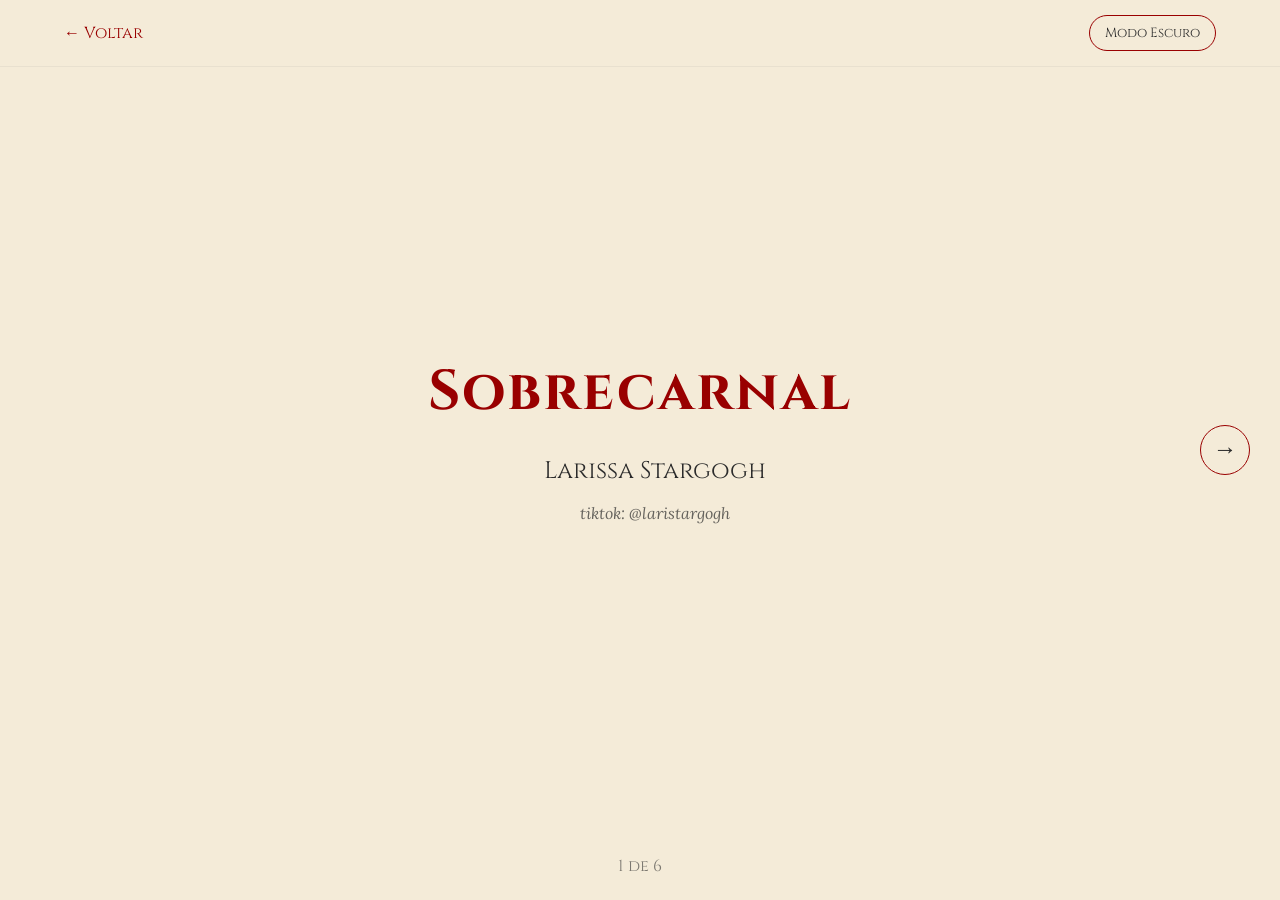
<file: piloto.html>
<!DOCTYPE html>
<html lang="pt-br" class="tema-claro">
<head>
    <meta charset="UTF-8">
    <meta name="viewport" content="width=device-width, initial-scale=1.0">
    <title>Piloto - Sobrecarnal</title>
    <link rel="icon" type="image/png" href="assets/logo.png">
    <!-- Fonte Cinzel (Títulos) e Lora (Leitura) -->
    <link href="https://fonts.googleapis.com/css2?family=Cinzel:wght@700&family=Lora:ital,wght@0,400;0,700;1,400&display=swap" rel="stylesheet">
    <link rel="stylesheet" href="style.css">
</head>
<body id="pagina-leitura" class="tema-claro">

    <div id="barra-progresso-container">
        <div id="barra-progresso"></div>
    </div>

    <div class="leitura-header">
        <a href="index.html" class="btn-voltar-leitura">← Voltar</a>
        <button id="btn-tema" class="btn-tema">Modo Escuro</button>
    </div>

    <article class="leitura-container">
        <!-- PÁGINA 1: CAPA -->
        <section class="pagina-livro ativa">
            <div class="pagina-rosto">
                <h1 class="livro-titulo">Sobrecarnal</h1>
                <p class="livro-autora">Larissa Stargogh</p>
                <p class="livro-social">tiktok: @laristargogh</p>
            </div>
        </section>

        <!-- PÁGINA 2: AVISO -->
        <section class="pagina-livro">
            <div class="aviso-piloto">
                <h2 class="aviso-titulo">Nota da Autora</h2>
                <p>Este conteúdo é o piloto de uma obra que ainda não foi lançada oficialmente.</p>
                <p>Para acompanhar curiosidades, atualizações sobre a história e o processo de criação de <em>Sobrecarnal</em>, siga meu perfil no TikTok: <a href="https://www.tiktok.com/@laristargogh" target="_blank">@laristargogh</a>.</p>
            </div>
        </section>
        
        <!-- PÁGINA 3: PRÓLOGO -->
        <section class="pagina-livro">
            <h2 class="capitulo-titulo">Prólogo</h2>
            <p><em>Estava escuro.</em></p>
        </section>

        <!-- PÁGINA 4: CAPÍTULO 1 -->
        <section class="pagina-livro">
            <h2 class="capitulo-titulo"><span style="font-size: 0.5em; font-weight: normal; letter-spacing: 5px;">UM</span><br><span style="font-size: 1.3em;">Ego</span></h2>

        <div class="separador-texto">
            <img src="assets/separador.png" alt="Separador">
        </div>

        <p>Os treze anos são uma idade estranha; Lúcia, para não fugir à regra, vomitou um olho inteiro. A porcelana do vaso sanitário estava gelada sob as mãos, o coração batia forte e os olhos lacrimejavam. Do fundo do líquido marrom, outrora dobradinha com feijão, emergiu uma sombra turva que alcançou a superfície como a bola branca percorrida por inúmeros vasos sanguíneos, que dançou no vômito até parar de íris para cima.</p>
        <p>Enquanto isso, as meninas ainda cantavam no pátio embaixo do sol do meio-dia. Vozes inocentes, uniformizadas com camisas de gola fechada, saias pretas abaixo dos joelhos e sapatilhas.</p>

        <p class="trecho-musica"><em>“Silêncio na alma, as mãos a juntar.<br>
        Olhar para o chão, prontas para escutar.<br>
        A ordem é santa, perfeita e fiel.<br>
        O erro é espinho, a regra é o céu…”</em></p>

        <p>O estômago de Lúcia embrulhava de novo, a mesma sensação que a fizera abandonar seu lugar na fila do coro e correr para o banheiro mais próximo. Cantavam aquilo todos os dias depois do almoço, ela cantava aquilo desde que aprendera a falar. A letra estava escrita na parte interna de seus tecidos subcutâneos, em contato com seus músculos, desde antes de aprender a ler. Mas, nos últimos meses, era como se seu sistema imunológico estivesse rejeitando cada uma daquelas palavras. De pé, na formação perfeitamente alinhada de órfãs entre seis e dezessete anos, asfixiou-se com aquele som como se fosse fumaça, a garganta fechou. Ao abrir a boca para tentar acompanhar a música, o veto subiu pelo esôfago em formato esférico.</p>

        <p class="trecho-musica"><em>“Quem ama a regra jamais se desfaz<br>
        de tudo o que é puro, reto e em paz.<br>
        Nos passos firmados não há o que temer.<br>
        A alma se curva para não se perder...”</em></p>

        <p>Ela aproximou a mão devagar, molhou a ponta dos dedos para pegar o olho. Do vômito, o nervo preso atrás dele subiu junto, ligando todos os desenhos finos e vermelhos na parte de trás, pendurado no ar, pingando. Lúcia encontrou o próprio reflexo no disco preto dilatado no centro de tudo. De alguma forma, ela sentia que aquilo também a via.</p>
        <p>Mas nenhum medo atormentava seu coração. Pelo contrário, fascínio tomava conta de seus olhos (os do rosto). Aquilo havia saído dela, então era parte dela, era ela mesma. Lúcia deixou os joelhos cederem, a saia se despejou no chão ao redor dela, as coxas tocaram os ladrilhos de cimento pintado com padrões que imitavam flores, plantados naquele chão há quarenta anos. Estava rodeada por um jardim de cores terracota e marfim, e, pela primeira vez, pareceu real estar sentada num paraíso floral.</p>
        <p>Até que alguém bateu na porta.</p>
        <p>— Lúcia, aconteceu alguma coisa? — perguntou Irmã Raquel.</p>
        <p>Instintivamente e sem sentido, Lúcia escondeu o olho entre as duas mãos e se curvou contra o próprio peito.</p>
        <p>— Eu já vou, já vou!...</p>
        <p>E escutou atentamente; a espera, o suspiro do outro lado, e o refrão que se repetia; <em>a ordem é santa, perfeita e fiel…</em> A sombra debaixo da porta foi embora. Ela se levantou rapidamente, o vaso estava imundo e suas mãos fediam. Puxou a cordinha da caixa acoplada, a descarga fez um drama barulhento para sugar toda a água para o fundo e purificar a imundice. O fundo borbulhou, um ronco abafado atravessou o piso e as paredes, pareciam as entranhas do orfanato se movendo, mas provavelmente era só o monstro do encanamento se alimentando, como as meninas costumavam dizer para assustar as mais novas. Se fosse o caso, pelo menos alguém gostava de dobradinha com feijão. Lúcia correu para a pia e lavou as mãos e o olho em água corrente, com toda a delicadeza do mundo.</p>
        <p>Entreabriu a porta. As garotas agora encontravam-se dispersas no pátio costurado por arcadas no centro do casarão barroco de dois andares. Irmã Raquel, uma estaca alta entre os pequenos grupos de crianças, envolta no hábito preto de corte impecável, com uma gola branca que parecia parte da garganta, não olhava para ela. Lúcia saiu para o claustro escondendo a mão embaixo da blusa, deu as costas duras para a imagem distante da freira.</p>
        <p>— Lúcia!</p>
        <p>Não olhava, até então. Ela virou apenas o rosto. Irmã Raquel a esperava. Lúcia permaneceu onde estava com uma boba esperança de que a freira poderia mudar de ideia, mas ela também permaneceu onde estava, como estava.</p>
        <p>Lúcia respondeu ao chamado, um pé na frente do outro, as mãos para trás e o queixo quase no peito.</p>
        <p>— Quem te permitiu sair no meio da canção conjunta? — perguntou Irmã Raquel.</p>
        <p>O véu poderia conceder às demais freiras um ar acolhedor e bondoso; àquela, não. A estética católica atingia Raquel mais como um passado de inquisição, morte, fogo e julgamento, embora seu olhar predatório e rosto anguloso a aproximasse mais de uma bruxa, cujos pés de galinha começam a denunciar a idade, mas que usa de magia negra para segurar a beleza.</p>
        <p>— Eu só… precisei ir ao banheiro — disse Lúcia.</p>
        <p>— Quem te permitiu?</p>
        <p>Bruxa. Era o que Lúcia acreditava que ela era. Uma bruxa infiltrada na casa de Deus para destruir sua paz.</p>
        <p>— Ninguém. Me desculpa.</p>
        <p>— Você deve esperar pelo final ou ir antes, entendeu?</p>
        <p>Algumas meninas da idade de Lúcia estavam próximas o suficiente para farejar a confusão. Duas agarraram no braço uma da outra e se aproximavam devagar, puxadas pelo nariz como pequenas roedoras atrás de algo para alimentar o tédio.</p>
        <p>— Foi só uma vez, já cantamos tantas vezes… — disse Lúcia, com o canto do olho preso em Angélica e Carina chegando perto demais.</p>
        <p>— Olha pra mim — intimou irmã Raquel, Lúcia obedeceu. — É importante que sempre participe, tudo o que fazemos tem um propósito, preciso que você seja complacente… O que está escondendo?</p>
        <p>— Eu não sei o que significa complacente.</p>
        <p>— Lúcia, o que está escondendo?</p>
        <p>— Nada?</p>
        <p>Raquel agarrou o pulso de Lúcia, ela resistiu, mas a possibilidade de acabar machucando <em>sua coisinha</em> com um movimento errado a fez fraquejar.</p>
        <p>— Misericórdia… — sussurrou Raquel, boquiaberta.</p>
        <p>Assombro apoderou-se de seu rosto, como quem testemunha a volta de um antigo demônio. A mão do pulso fino que Raquel apertava, segurava um olho humano, o nervo escapava e roçava no braço dela.</p>
        <p>— O que a Lúcia tem? — chegou Angélica, colada em Carina. Tinham um jeito parecido, prendiam os cabelos em uma trança, assim como todas as garotas do orfanato. A diferença mais evidente era que Angélica tinha as pálpebras e olheiras manchadas de branco, e olhos muito claros. Enquanto Carina tinha algo do leste-asiático no rosto, diluído em alguma geração passada.</p>
        <p>Irmã Raquel puxou Lúcia contra si, de costas para elas, escondendo a <em>coisinha</em> entre seus corpos.</p>
        <p>— Angélica, não deve escutar o que não te convém — disse Raquel, que cochichou entre os dentes para Lúcia: — Dá descarga nisso, agora.</p>
        <p>— Mas eu quero ver — disse Angélica. Ela e companhia esticaram o pescoço para espiar.</p>
        <p>Raquel guiou Lúcia para a direção do banheiro com um empurrão.</p>
        <p>— Não tem nada pra ver — disse ela.</p>
        <p>Lúcia olhou para trás, Irmã Raquel retribuiu com um olhar que repetia “Dá. Descarga. Nisso.”, enquanto se punha na frente das curiosas. Ela caminhou com a mão dentro da blusa e apertou o passo.</p>
        <p>Ao alcançar o banheiro, bateu a porta com as costas, virou a chave e respirou fundo.</p>
        <p>. . .</p>
        <p>Foi até o vaso, encarou a água. Era uma descarga para dar adeus a sua coisa, ainda tão nova.</p>
        <p>— Minha… — Não do monstro no encanamento.</p>
        <p>Não era justo, não tinha que ser assim. Deu a descarga — em vão, a água não levou nada. Ela enfiou o olho na boca, fechou com cuidado, sentindo-o amassar levemente.</p>
        <p>Ao sair para o claustro mais uma vez, deu de cara com Irmã Raquel bastante apressada. Ela entrou, levantou a tampa do vaso, checou a lixeira, averiguou os cantos e voltou para Lúcia.</p>
        <p>— Não me apareça com uma coisa dessas de novo, não apareça para ninguém. Você é uma boa menina, não deve ficar brincando com essas…</p>
        <p>Lúcia a encarava de baixo, com os olhos bem abertos e a boca bem fechada. Raquel levou a mão à testa, suspirando pesado.</p>
        <p>— Se prove, se prove, se prove, Raquel… — ela saiu andando com a localização de onde cravaria os joelhos já em mente.</p>
        <p>Assim que Raquel se afastou o suficiente, Lúcia correu para a escadaria que levava ao segundo andar. Normalizou o ritmo ao passar por meninas mais velhas conversando no corredor e entrou em uma das portas. Ficou aliviada ao encontrar o dormitório, com quatro camas de cada lado, vazio.</p>
        <p>A sensação em sua boca era redonda e gelatinosa. Cuspiu o olho nas mãos. Estava babado por inteiro e não deixara na língua gosto diferente do que havia posto para fora minutos atrás. Secou-o como pôde com a barra da blusa.</p>
        <p>Andou até o centro do quarto e girou sem rumo procurando por alguma ideia. Avistou, ao lado do único guarda-roupa, o baú com a mochila de Angélica e Carina em cima. Ela correu para ele, jogando as mochilas para o chão. Levantou a tampa, estava cheio dos agasalhos de doações, ou seja, ninguém mexeria ali enquanto junho não chegasse — e era fevereiro.</p>
        <p>Ela afundou o olho entre as roupas até encostar no fundo, puxou a mão vazia. Organizou o que saiu do lugar, fechou a tampa e recuou. Pronto, o mesmo cenário de quando entrara, nada havia acontecido.</p>
        <p><em>E agora?...</em></p>
        <p>Ela tinha que ir, mas a sensação de abandono pesava. Então, Sara de 14 anos e Luísa de 11 entraram no quarto. Lúcia olhou para os lados e coçou a nuca. As colegas passaram por ela conversando sobre qualquer coisa, a mais nova pulou na cama de barriga para baixo e pés para cima, a outra abriu as janelas. Lúcia abriu a gaveta de um dos criados-mudo e fingiu que estava procurando alguma coisa.</p>
        <p>— Lúcia, hoje não é seu dia no revezamento para ajudar com a louça? Estão esperando lá embaixo.</p>
        <p><em>É mesmo, meu Deus!</em> Lúcia se endireitou até meio tonta. Os afazeres do dia ainda existiam. E era melhor ela comparecer se não quisesse outra bronca, as Irmãs odiavam atrasos. Lúcia então correu, correu sem nem falar nada com as meninas, que se olharam confusas. Às vezes ela ficava tão alheia ao mundo que nem percebia essas coisas. De todo modo, ela estava muito ocupada tentando ser mais complacente, seja lá o que isso significasse.</p>

        <div class="separador-texto">
            <img src="assets/separador.png" alt="Separador">
        </div>

        <p>Eram 6h00 da manhã seguinte e a luz já batia no rosto de Lúcia. Os dormitórios do Lar das Servas do Cordeiro não tinham cortinas, uma ação pensada contra o pecado da preguiça — não havia despertador melhor que a graça da luz de Deus. As meninas que chegavam crescidas no orfanato resmungavam junto com as galinhas, mas quem nunca soube o que era ter o escuro aconchegante da noite estendido, não sentia falta. Incômodo matutino algum atingia o sono de Lúcia, ele sempre foi mais forte que a bendita luz. O que a acordou mesmo foram os gritos histéricos de suas colegas de quarto.</p>
        <p>Ela levantou as costas rápido; a cabeça pesada, a visão se ajustando às suas sete colegas de quarto, vestindo camisolas brancas iguais, com os cabelos bagunçados, em pé em cima das camas, apontando para o baú de onde uma menina acabava de sair.</p>
        <p>O coração de Lúcia acelerou.</p>
        <p>— Meu Deus, o rosto dela! O rosto dela! — apontava Angélica.</p>
        <p>Lúcia não conseguia ver do ângulo que estava, levou os pés para o chão e saiu das cobertas.</p>
        <p>— O que ela está fazendo? — perguntou Carina, de cima de sua cama, para Angélica, que pulou para o chão e correu para fora do quarto. — Angélica!?</p>
        <p>Lúcia estava sendo atraída, um passo de cada vez, sem conseguir parar. A estranha vestia um suéter que ninguém usava, pois não servia nem nas órfãs mais velhas, batia nos joelhos dela, e tinha uma boina torta na cabeça; a favorita de Angélica.</p>
        <p>Conforme Lúcia chegava mais perto, era visível que tinham a mesma altura. Ela estendeu a mão, tirou a boina e reconheceu aquele tom de cabelo castanho claro. A estranha virou lentamente o rosto para ela. Ali se revelava <em>seu</em> mesmo olho redondo e castanho, <em>seu</em> mesmo nariz empinado, <em>sua</em> boca com o lábio superior meio tortinho. Elas eram idênticas, exceto por um detalhe (ou a falta dele): no lugar de seu olho esquerdo havia apenas um buraco.</p>
        <p>— Você… — murmurou Lúcia.</p>
        <p><em>Sua coisinha</em> sorriu.</p>
        <p>— Você me conhece? — perguntou ela.</p>
        <p>Dispersa em admiração, Lúcia mal conseguia falar.</p>
        <p>— Acho que s…</p>
        <p>— Será que conhece mesmo? Qual o meu nome?</p>
        <p>Ela só sabia contemplar a figura. Não era nem pela aparência, Lúcia não tinha o costume ou prazer de olhar para espelhos, não, era outra coisa, algo nela tinha uma força magnética escandalosa que puxava sua atenção e fazia seu sangue circular mais rápido.</p>
        <p>A figura não esperava que ela respondesse de qualquer forma.</p>
        <p>— É Ego — disse ela, pegando na mão de Lúcia e balançando por ambas.</p>
        <p>— Que nome diferente.</p>
        <p>— Você gosta?</p>
        <p>— Gosto — sorriu Lúcia. — Eu sou…</p>
        <p>— Eu sei quem você é.</p>
        <p>Os braços pararam de sacudir, as mãos desceram. Lúcia reparou nela de cima a baixo.</p>
        <p>— Você não fica com calor usando essas roupas?</p>
        <p>— Não sinto esse tipo de coisa.</p>
        <p>— Hm… — Lúcia a encarou por alguns segundos, mas Ego não demonstrava desconforto e, de alguma forma, isso a deixava confortável também. — Podemos ser amigas?</p>
        <p>— Eu espero que sim — ela esticou bem os lábios.</p>
        <p>Angélica chegou na porta apontando.</p>
        <p>— Ali, ela está ali!</p>
        <p>Irmã Raquel veio atrás dela, de pijama de cores claras e calças compridas, os cabelos lisos e castanhos estavam livres. O último passo dela foi um baque.</p>
        <p>— Lúcia?...</p>
        <p>As cópias olharam ao mesmo tempo para a porta. O queixo de Raquel caiu, estava enxergando duplicado, esperava e preferia que fosse um AVC.</p>

        <div class="quebra-pagina"></div>

        <p>Ego proporcionou à Lúcia um passeio muito divertido naquela manhã. Às 7h00 dos sábados, de acordo com a rotina LSC, ela deveria estar sentada à mesa do refeitório, com fome, recitando uma longa oração para agradecer o pão que estava na sua frente, mas queria que estivesse em seu estômago. Em vez disso, estava no escritório do Dr. Basílio, onde tudo era marrom e meio escuro. Mas o doutor, apesar de às vezes parecer ranzinza, era legal à sua medida. Ela adorava visitá-lo, pois sempre desmentia algo que as Irmãs acreditavam sobre seu próprio bem-estar.</p>
        <p>— Então… Você vomitou um olho e agora ele é uma menina? — perguntou Dr. Basílio em sua mesa, vestindo o jaleco por cima de seus pijamas.</p>
        <p>Atrás dele havia uma estante de madeira que cobria toda a parede, lotada de livros com títulos tecnicistas da psiquiatria. Ele apoiava o punho fechado na bochecha e o indicador em cima da têmpora. Já tinha seus 50, mas pouquíssimos cabelos brancos. Era um homem preto de traços marcantes, com um olhar sereno, mas sempre intenso, e toda a sua intensidade estava na seriedade que mirava nas pacientes diante dele agora.</p>
        <p>Lúcia e Ego, uniformizadas, sentadas em poltronas uma do lado da outra, balançaram a cabeça ao mesmo tempo e, ao perceber isso, riram baixinho uma para a outra.</p>
        <p>Irmã Raquel andava em círculos, a túnica ondulando e o véu negro atrás.</p>
        <p>— O que podemos fazer, doutor?</p>
        <p>— Nada.</p>
        <p>Ela parou.</p>
        <p>— Como nada?</p>
        <p>— Essas coisas são normais na idade dela.</p>
        <p>— Não no LSC.</p>
        <p>Dr. Basílio levantou a sobrancelha, prestava serviço social para o orfanato havia tempo suficiente para saber que aquilo não era verdade.</p>
        <p>— É mesmo, Irmã?</p>
        <p>— Nunca mais aconteceu. Trabalhamos duro pra isso, eu trabalhei duro pra isso. Nossas meninas são exemplares.</p>
        <p>— Nada impede Lúcia de também ser.</p>
        <p>— Você tem que fazer alguma coisa.</p>
        <p>— Bom…</p>
        <p>Dr. Basílio abriu a gaveta ao lado, retirou algo. Levantou-se, contornou a mesa, parando de frente para Ego. Vestiu um tampão branco de olho com dois elásticos ao redor da cabeça dela.</p>
        <p>— Pronto. É o máximo que eu posso fazer por vocês hoje — disse ele.</p>
        <p>Ego virou para Lúcia, que acenou animada com a cabeça, sorrindo.</p>
        <p>Irmã Raquel inflou.</p>
        <p>— Ah, Basílio, Deus que me perdoe!</p>
        <p>As meninas foram conduzidas à sala de estar para não escutarem o que viria a seguir. O espaço era amplo e iluminado, conectado ao pequeno hall de entrada. Estavam sentadas nos sofás amarelo-baunilha, Ego observava seu novo acessório utilizando um espelhinho que Dr. Basílio entregou antes de saírem. Lúcia estava sentada na beirada, comendo biscoitos da tigela na mesa de centro.</p>
        <p>— Que demora… — disse Lúcia, mastigando. — O que será que eles estão falando?</p>
        <p>— Sobre qual das duas eles vão ter que jogar fora — disse Ego, ocupada com o reflexo.</p>
        <p>Lúcia parou de mastigar, franzindo a testa e virando o rosto lentamente para Ego. Ela abaixou o espelho e deixou escapar um risinho.</p>
        <p>— Claro que não, estou só brincando. Não acredito que você levou a sério.</p>
        <p>— Tem um monte de coisa estranha que eu estou levando bem a sério ultimamente.</p>
        <p>Ego se negou, rindo, e voltou para seu reflexo. Era novo essa coisa de espelho.</p>
        <p>— É bem legal, né? Ainda mais que são muito restritos os acessórios que pode usar no orfanato — disse Lúcia. — Gostou do uniforme?</p>
        <p>— Detestei.</p>
        <p>Irmã Raquel veio do corredor em direção às duas. Doutor Basílio apareceu logo atrás escorando-se na parede com os braços cruzados. Ele ainda estava descalço.</p>
        <p>— Volte sempre, Raquel — disse ele. — De preferência no horário comercial.</p>
        <p>— Vamos voltar mesmo, porque você vai cuidar disso — disse Raquel.</p>
        <p>— Estou falando de você.</p>
        <p>Ela virou o pescoço para trás. Encarou ele por um instante, ele deu de ombros, ela conteve a irritação que lhe subiu o corpo, voltou para frente. Chegou em Lúcia e Ego.</p>
        <p>— Vamos, meninas — mas pegou apenas na mão de Lúcia, puxando ela para a porta.</p>
        <p>Ego foi atrás, sem pressa. Ela deu um tchauzinho para o doutor, que retribuiu. Raquel e Lúcia saíram e a porta, por pouco, não fechou na cara dela.</p>

        <div class="quebra-pagina"></div>

        <p>No almoço, Ego até se juntou à mesa. As meninas ao redor despistavam a curiosidade acerca da nova presença, as mais distantes esticavam o pescoço.</p>
        <p>— No lugar — alertou Irmã Raquel ao passar por elas segurando um prato.</p>
        <p>Ela parou de frente para Lúcia e Ego e puxou a cadeira vazia para si. Pela primeira vez, não se sentava na mesa das freiras. Juntou as mãos e, com a postura ereta, ficou apenas vigiando.</p>
        <p>Minutos depois, outras duas freiras vieram uma de cada lado da mesa, empurrando os carrinhos com panelaços cheios da dobradinha com feijão que sobrou do dia anterior. Elas despejavam uma concha cheia de prato em prato. Foi servido primeiro para Ego, depois para Lúcia. O caldo marrom cheio de grãos desaguou encorpado na frente dela, brilhava de gordura; as tiras da dobradinha caíram por último, batendo seco no caldo e espalhando gotículas nas bordas do prato; eram esbranquiçadas, tinham uma textura esponjosa e sua forma esburacada assemelhava-se a favos de mel.</p>
        <p>— Receber esta comida tão especial é um presente, um presente que reconhecemos como sinal do Teu cuidado — Angélica, em pé e com os olhos fechados, chegava ao fim da oração que puxara de espontânea vontade. — Que este alimento nutra nosso corpo, e que a Tua graça continue alimentando nossa alma.</p>
        <p>Todas amarraram com “amém”, inclusive Lúcia. Ego sequer havia juntado as mãos ou fechado os olhos. Angélica se sentou orgulhosa de si mesma. Os talheres começaram a tilintar ao redor e as bocas a mastigar. Lúcia empurrou a massa esponjosa para o canto do prato e pegou uma colher só de feijão, que já estava esfriando. Ego riscava preguiçosamente o fundo do prato com a colher.</p>
        <p>— Que nojo — disse ela.</p>
        <p>Um pensamento alto demais, alto o suficiente.</p>
        <p>Irmã Raquel levantou um semblante consternado.</p>
        <p>— O que você disse?</p>
        <p>— Estômago de boi é nojento, ninguém deveria comer um trem desses — disse Ego.</p>
        <p>Aquela foi a última vez que Ego se juntou à mesa.</p>

        <div class="quebra-pagina"></div>

        <p>O antigo quartinho dos fundos foi destrancado. Irmã Raquel colocou algumas sacolas de roupas em cima da cama de solteiro. Lúcia e Ego entraram logo depois.</p>
        <p>Raquel levantou o indicador para Ego.</p>
        <p>— Não quero você fora desse quarto em hipótese alguma, você amanhece aqui e dorme aqui. Também não deve interagir com as outras meninas.</p>
        <p>Lúcia deu um passo à frente.</p>
        <p>— Irmã Raquel, isso não é…</p>
        <p>E o indicador mudou a direção para o rosto dela.</p>
        <p>— Quanto a você, sua rotina e deveres não mudam, mas a cobrança será redobrada. Não quero nenhuma diligência ou atraso da sua parte, ou terei que tomar mais providências. Entendeu?</p>
        <p>Ela abaixou a cabeça, engolindo as palavras que ainda tinha a dizer. Fez que sim.</p>
        <p>Irmã Raquel recolheu a mão e ajeitou o hábito no corpo.</p>
        <p>— Espero que estejamos entendidas mesmo, porque ai de você se eu souber de um passo errado seu — disse ela, saindo do quarto.</p>
        <p>A porta bateu, Lúcia apertou a cara. Ego observava o quarto ao redor, caminhando com interesse pelo novo espaço. Também tinha uma cômoda, uma cadeira no canto, uma cruz e um relógio na parede, e uma porta com o ressalto de um degrau que ela correu para espiar.</p>
        <p>— Que legal! Temos um banheiro só nosso!</p>
        
        </section>

        <!-- PÁGINA 5: CAPÍTULO 2 -->
        <section class="pagina-livro">
            <h2 class="capitulo-titulo"><span style="font-size: 0.5em; font-weight: normal; letter-spacing: 5px;">DOIS</span><br><span style="font-size: 1.3em;">Ruptura</span></h2>

            <div class="separador-texto">
                <img src="assets/separador.png" alt="Separador">
            </div>

            <p>A tesoura estava na direção de Lúcia, e era Ego quem segurava. A ponta finíssima brilhava mesmo na luz fosca do banheiro verde-menta. Lúcia estava pálida.</p>
            <p>— Não, Ego, guarda isso — disse Lúcia. Seu sangue estava gelado, precisava sacudir as mãos para aquecer seu coração. — É melhor a gente deixar pra lá.</p>
            <p>— Deixar pra lá? Isso não é hora de desistir.</p>
            <p>Entre elas, apenas o espaço da pequena pia com o espelho, refletia a porta. Lúcia não parava de olhar para a porta.</p>
            <p>— É só devolver essa tesoura antes que alguma das Irmãs perceba que foi roubada. A gente finge que nada aconteceu.</p>
            <p>Ego revirou o olho entediada, fez bico.</p>
            <p>— Você não me deixa escolha.</p>
            <p>Lá fora, as órfãs formavam cinco filas espalhadas, no final de cada uma delas, uma freira aguardava ao lado de uma cadeira com avental e tesoura. Não era à toa que todas as meninas eram tão parecidas, de três em três meses as freiras faziam a manutenção do comprimento dos cabelos de todas as meninas um palmo abaixo dos ombros. No ano anterior, quando Lúcia teve a coragem de perguntar se não podia fazer algo diferente, Irmã Raquel respondeu:</p>
            <p>— Seu cabelo faz parte do uniforme, todas aqui usam uniforme e ninguém é melhor do que ninguém para usar um uniforme diferente.</p>
            <p>Lúcia calou a boca e teve o avental vestido ao redor do corpo. A amarra que Irmã Raquel fazia incomodava a garganta. As pontas cortadas caíam no monte de cabelo das meninas que vieram antes; pontas castanhas, loiras, cacheadas que se misturavam e se transformavam tudo na mesma coisa, no lixo aquilo seria só um monte de cabelo.</p>
            <p>Ego, na frente do espelho, pegou uma mecha grossa e passou a tesoura uns três dedos de distância da raiz.</p>
            <p>— Meu Deus! — Lúcia escondia o próprio rosto nas mãos como se visse algo assustador, inapropriado, <em>rebelde.</em> — Foi muito curto!</p>
            <p>— Sim, não foi?! — disse Ego, suas bochechas poderiam rasgar de tão grande que era seu sorriso.</p>
            <p>Elas contiveram gritinhos. Ego não conseguia parar de rir na frente do próprio reflexo, pegou outra mecha mais grossa ainda e cortou no mesmo comprimento, depois outra e mais uma, sem se importar com simetria ou qualquer esteticidade.</p>
            <p>— Quanto mais curto você fizer, mais vai demorar pra poderem cortar seu cabelo de novo.</p>
            <p>Lúcia ainda escondia a boca, mas seus olhos estavam bem arregalados, atraídos pelo assustador, inapropriado e rebelde. <em>Tic, Tic, Tic, Chac, Chac, Chac</em>. Logo, estavam chutando cabelo no chão, mais do que parecia ter na cabeça de Ego antes. Ela estilizava com as mãos o trabalho que acabara de fazer.</p>
            <p>— É como aquela atriz que a gente viu na televisão, lembra? — disse Ego.</p>
            <p>Os olhos de Lúcia brilhavam. Ego parecia outra pessoa, uma que nunca conheceu antes, mas tinha muita vontade de conhecer. Sequer conseguia ver as outras garotas do orfanato nela. Lúcia quase balbuciou:</p>
            <p>— Você está linda…</p>
            <p>— Não é? — Ego colocou a tesoura na mão dela. — Agora é a sua vez.</p>
            <p>O inox estava frio e pouco firme nas mãos suadas de Lúcia.</p>
            <p>— Pode fazer em mim o que fez no seu?</p>
            <p>Ego se afastou da pia.</p>
            <p>— Você tem que ter coragem de fazer isso sozinha.</p>
            <p>Lúcia apertou os lábios com um olhar apreensivo, se aproximou do espelho devagar, encarou a própria imagem. Chata. Aquilo não dizia nada sobre ela. Talvez sobre de onde ela veio e o que ela deveria ser, mas nada sobre ela. Ego, parada atrás de suas costas, por outro lado, dizia tudo. Foi o que lhe deu coragem de pegar a primeira mecha, bem no topo da cabeça, para não ter chance de desistir.</p>
            <p><em>Tic.</em></p>
            <p>Em um passe de mágica, suas mãos pararam de tremer. Ela não sabia se era melhor que as outras garotas do orfanato por isso, mas, com certeza, se sentia melhor do que antes.</p>
            <p>Ambas abriram o sorriso e riram como da primeira vez.</p>

            <div class="quebra-pagina"></div>

            <p>— Você está feliz agora, Lúcia? Acha bonito o que fez? — perguntava Irmã Raquel. Seus olhos quase pulando para fora de tanto fixá-los nela.</p>
            <p>Lúcia já tinha se afastado o suficiente para tocar a parede com as costas, ainda assim, não tinha nenhum espaço para si, num corredor tão extenso e solitário.</p>
            <p>— Olha pra mim — pegou no queixo de Lúcia e virou o rosto dela, reparou no corte irregular e repicado, enquanto a menina ainda encarava o chão. — Olha pra mim, Lúcia.</p>
            <p>Ela obedeceu, mas relutou em manter. Era muito difícil manter o contato sem mostrar que estava prestes a chorar. Com Ego trancada no quarto, não se sentia mais tão confiante da sua escolha, na verdade, ela era a pior de todas as garotas e nem sabia por quê.</p>
            <p>— Você foi criada sobre o mesmo teto que as outras meninas, sobre os mesmos valores. Qual o problema de ser como elas? Qual a dificuldade em seguir uma regra tão boba? </p>
            <p>Lúcia <em>precisava saber</em>, precisava entender porque aquilo a fazia tão mal.</p>
            <p>— Qual o problema de quebrar uma regra tão boba?...</p>
            <p>Irmã Raquel contraiu as narinas, indignada diante da pergunta. Ela quase cuspiu suas palavras:</p>
            <p>— Menina arrogante.</p>
            <p>— Não, eu…</p>
            <p>— Por que acha que dedicamos a vida a esse orfanato? Por que acha que nos importamos com filhas que não são nossas? — Irmã Raquel perguntou e Lúcia arregalou os olhos. — Tudo é para que vocês se tornem boas meninas, que sigam bons caminhos, que entrem aqui e saiam como soma nesse mundo. Mas se você não consegue seguir uma regra boba, como vai seguir o caminho que Deus reservou pra você? Parece que você é a única que não entende isso.</p>
            <p>As tripas de Lúcia tremiam, formavam nós. Se ela abrisse a boca para dizer alguma coisa, sua voz provavelmente também tremeria, mas ela nem sabia o que dizer, porque não bastava ser a pior menina de todas, ela ainda era tola, cega e, provavelmente, uma decepção para Deus.</p>
            <p>Irmã Raquel negou com a cabeça e, decepcionada, disse:</p>
            <p>— Você não entende mesmo, não é? Porque além de arrogante, você é ingrata.</p>
            <p>Lúcia levantou a cabeça pela primeira vez por vontade própria, os olhos já marejados, as sobrancelhas erguidas.</p>
            <p>— Eu não sou!...</p>
            <p>— Soberba, vaidosa.</p>
            <p>— Eu não sou nada disso…</p>
            <p>— Então, por quê? — Irmã Raquel chegou mais perto e levantou a voz. — Por que você fez isso mesmo sabendo que não podia?! — O semblante dela se abriu em algo assustado, até mais que o de Lúcia. — Por que você sempre foi uma pedra no meu sapato?!</p>
            <p>Lúcia ficou paralisada. Irmã Raquel nunca havia falado assim com ela, nenhuma freira nunca havia falado assim com nenhuma órfã. Ela estava segurando seus dois braços, doía. Por que Irmã Raquel está com medo? Lúcia abaixou a cabeça e deixou as lágrimas rolarem. Irmã Raquel se afastou.</p>
            <p>— Você se arrepende?</p>
            <p>— Desculpa…</p>
            <p>— Perguntei se você se arrepende.</p>
            <p>Lúcia afirmou com a cabeça.</p>
            <p>— Espero que seja verdade.</p>
            <p>A freira passou a mão no rosto e suspirou fundo.</p>
            <p>— Como castigo, você vai limpar a igreja. Pra hoje.</p>
            <p>Só sobraram as fungadas de Lúcia. Ela assentiu e usou as mãos e os antebraços para secar os olhos. Raquel deu as costas, os sapatos Oxford bateram até o fim do corredor, enquanto Lúcia permaneceu encolhida e catarrenta no canto na parede.</p>

            <div class="quebra-pagina"></div>

            <p>Era hora do intervalo. O pátio interno e os corredores adjacentes estavam cheios de órfãs matando o tempo. Lúcia atravessava o pátio com um balde com itens de limpeza em uma mão e vassoura e rodo na outra. Para ela, parecia que todas as meninas de cabelo médio do planeta Terra estavam reunidas ali para julgá-la, o que, claro, não era verdade, mas a maioria das órfãs estava mesmo. Todas sabiam da bronca que ela tinha levado, todas sabiam o que as coisas que carregava significavam.</p>
            <p>As costas de Lúcia penicavam. Sentia que usava um capacete ridículo, o atestado de sua vergonha.</p>
            <p>Angélica e Carina olhavam descaradamente. Carina cochichou no ouvido da outra:</p>
            <p>— Joãozinho…</p>
            <p>Elas riram.</p>
            <p>Lúcia abaixou a cabeça e seguiu seu caminho. Alcançou o pequeno portão de ferro no final do pátio, passou para o outro lado, fechou-o devagar mesmo querendo batê-lo com força, não tinha vontade ou coragem para chamar mais atenção.</p>
            <p>— Não é Joãozinho… É como a atriz da televisão — resmungou.</p>
            <p>À sua frente, se abria um pequeno terreiro coberto de grama verde e cercadinhos com hortas, lá na frente estava a parte de trás da Igreja do Cordeiro, com suas paredes espessas de pedra-sabão em tons de ocre e cinza, desgastadas pelos séculos de chuva e sol, erguendo contra o céu pálido suas torres sineiras laterais, criando assim a forma de uma pequena fortaleza barroca.  Ela andou pelo caminho pisoteado de terra até a porta dos fundos da igreja. Chegou em uma pequena sala comprida, onde havia alguns armários e uma mesa com várias coisas cobertas por tecidos brancos. Largou o balde e o resto ali, usaria só a vassoura por enquanto. Havia mais duas portas em cada uma das extremidades da sala, ela passou sem escolher, não tinha diferença, todos os caminhos levavam a Roma. Lá, o teto mostrava o céu, não o dos vivos, mas o dos abençoados, e ele era azul desbotado, laranja e branco, repleto de anjos. As paredes alternavam entre janelas e nichos com imagens de santos em tamanho real, esculpidas pelo próprio Aleijadinho. As portas da igreja estavam abertas para a rua, mas nenhum fiel tinha entrado, havia somente uma das próprias órfãs, Manuela, uma adolescente de pele preta e cabelos cacheados volumosos amarrados em uma, surpreendente, trança. Ela estava sentada entre os bancos de cabeça baixa.</p>
            <p>Lúcia começou a varrer o altar, tomando cuidado para não esbarrar em nada. No centro, havia uma mesa forrada por uma toalha branca, repousando velas apagadas e castiçais. Atrás dela, Cristo estava crucificado na parede côncava, inteira de entalhes dourados, que não era tinta, mas ouro. Havia também a imagem de Nossa Senhora e vários nichos com mais velas, cálices, presépios e mais esculturas santas em tamanho reduzido. O que ela menos precisava era quebrar alguma daquelas figuras para perder a simpatia até de Jesus. A cada passada das cerdas da vassoura no chão, tentava varrer um pouco de arrependimento. Ela sabia que sua empreitada teria consequências e se imaginava disposta a enfrentá-las, mas agora estava tudo tão diferente, para onde foi aquele êxtase que fazia tudo valer a pena? Ela já estava passando as cerdas vezes demais no mesmo lugar. Enquanto isso, Manuela cochichava para si. Talvez fosse isso que Lúcia precisava, rezar até que se sentisse menos imunda de arrependimento, mas no momento ela só podia varrer, sem interferências santíssimas. </p>
            <p>Ao terminar o trabalho no altar, varreu os degraus e a área da frente. Arrastou a vassoura para os bancos, varreu entre cada um deles. Do ângulo certo, Manuela não tinha as duas mãos juntas e os olhos fechados, mas um livro aberto no colo e um caderno ao lado. Ela não estava rezando, estava estudando.</p>
            <p>— Pode dar licença pra eu… — disse Lúcia, fazendo sinal com a vassoura.</p>
            <p>Manuela levantou a cabeça rápido com as sobrancelhas arqueadas. Demorou dois segundos para raciocinar.</p>
            <p>— Claro.</p>
            <p>Pegou as canetas no suporte do banco da frente, juntou suas coisas nos braços e se levantou. Era bem mais alta que Lúcia. Deu a volta pelo lado das paredes e sentou à frente, reorganizando a disposição de seus materiais.</p>
            <p>— Não sabia que hoje é dia de limpeza, achei que fosse amanhã.</p>
            <p>Lúcia também não sabia até uma hora atrás, então ficou calada. Não tinha jeito para conversa, especialmente perto das meninas mais velhas.</p>
            <p>Mas Manuela insistiu:</p>
            <p>— Eu costumo vir aqui pra estudar, porque é quieto e não tem ninguém pra atrapalhar.</p>
            <p>— Está estudando o que? — perguntou Lúcia, sem fazer contato visual, seu único alvo era a poeira.</p>
            <p>— Ah, um monte de coisas, é para o vestibular.</p>
            <p>Manuela já tinha seus 16 anos e, quando completasse 18, seria colocada diante da decisão de deixar o orfanato ou…</p>
            <p>— É melhor do que virar noviça, né? — disse Lúcia.</p>
            <p>— Eu não sei, só quero tentar algo diferente.</p>
            <p>Manuela voltou a atenção para o texto e a <em>*imagem meramente ilustrativa de mitocôndria</em>. Lúcia terminou aquela parte, passou para o banco de trás. Ela nunca tinha parado para pensar sobre faculdade, mas naquele momento pensou sobre nunca ter pensado em faculdade. Não sabia o que queria ser, só tinha certeza de que não seria algo dentro daquele orfanato, no pior dos casos até fugir com o circo seria uma opção mais viável.</p>
            <p>De repente, Manuela se virou para trás com o braço apoiado no encosto do banco:</p>
            <p>— Aliás, gostei do seu cabelo, me lembra alguém, não sei de onde.</p>
            <p>Uma pequena luz se acendeu no rosto de Lúcia e um sorriso se formou sozinho.</p>

            <div class="quebra-pagina"></div>

            <p>— Ela gostou do meu cabelo — disse Lúcia, sonolenta, olhando da cama para o teto escuro.</p>
            <p>Ego, deitada ao lado no espaço para uma só, escutava-a terminar de contar sobre o dia com o queixo encaixado no ombro dela.</p>
            <p>— Pelo menos alguém que não é tosca como a outra.</p>
            <p>— Quem?... — bocejou. — A Carina?... — As pálpebras pesando.</p>
            <p>— Não importa — Ego puxou o cobertor para cima, deixando somente seu olho bem à mostra. — Demorou muito pra terminar de limpar?</p>
            <p>— Tirar poeira dos cantinhos foi a pior parte… Tem muitos cantinhos…</p>
            <p>A cama a envolvia num abraço quentinho e macio. Ela contou cada vez mais devagar e baixinho, até ceder a batalha contra as próprias pálpebras que pesaram… pesaram… e a fecharam no fundo de um lugar confortável na sua consciência.</p>
            <p>Num instante, ela foi puxada de volta para a superfície. Sentada na cama, viu Ego dormindo de costas. O relógio na parede já indicava a madrugada, mas vazava luz por debaixo da porta. </p>
            <p>Pés bateram apressados no corredor, de mais de uma pessoa. Tinha uma conversa distante que não dava para entender, mas parecia coisa de adulto. Houve um resmungo fino, que ficou cada vez mais alto.</p>
            <p>— <em>Ajuda, Irmã, por favor, ajuda ela!</em></p>
            <p>Mais pressa, muita pressa. As portas rangiam.</p>
            <p>— <em>Voltem pra dentro, meninas!</em></p>
            <p>— <em>Irmãs, pelo amor de Deus!</em></p>
            <p>Lúcia levou os pés para o chão.</p>
            <p>— <em>Chama a ambulância!</em></p>
            <p>Ela levantou meio centímetro da cama e sentiu uma mão em seu ombro. Olhou para trás, era Ego, acordada.</p>
            
        </section>

        <!-- PÁGINA 6: CAPÍTULO 3 -->
        <section class="pagina-livro">
            <h2 class="capitulo-titulo"><span style="font-size: 0.5em; font-weight: normal; letter-spacing: 5px;">TRÊS</span><br><span style="font-size: 1.3em;">Aquela noite</span></h2>

            <div class="separador-texto">
                <img src="assets/separador.png" alt="Separador">
            </div>

            <p>Ego nunca saía do quarto, ou nunca deveria sair. Durante o dia, ela obedecia às regras impostas por Irmã Raquel, passava o dia sozinha esperando as passadinhas de Lúcia nos intervalos do cronograma diário, fosse para conversar ou para levar um prato de comida; mas Ego nem sempre comia, às vezes, parecia que ela se alimentava por pura recreação. Se o cardápio não a agradasse, passava dias, até semanas, sem comer nada, sem demonstrar os efeitos acerca da fome. Ela só ficava ali, entediada, olhando pela janela, mexendo nas coisas do quarto ou no que pedia para Lúcia trazer do lado de fora.</p>
            <p>A queda da noite a deixava mais animada, era quando Lúcia voltava pela última vez e podiam ficar apenas aproveitando a companhia uma da outra. Porém, sempre entre as 21h30 e 22h30, algo em Ego despertava, como se alguém estalasse os dedos e ela ganhasse mais autonomia — como se ela sentisse exatamente o momento em que Irmã Raquel caía no sono e suas regras não valiam mais.</p>
            <p>Era o exato instante em que Ego parava o que fosse que estivesse fazendo, pegava na mão de Lúcia e deixavam o quarto. Andavam descalças pelos corredores e salas apagadas. Todas as órfãs se deitavam às 21h00 e só podiam se levantar a partir das 5h00, regras da casa. Seus pés tinham que ser feitos de algodão.</p>
            <p>Iam direto para a sala de televisão, onde se ajoelhavam no tapete e, enquanto uma apertava o botão de ligar direto na televisão, a outra já estava apertando sem parar o de abaixar o volume no controle. As órfãs só usavam aquela sala entre 13h00 e 15h00, mais regras da casa. Mas o que Lúcia e Ego tinham a ver com isso, se o <em>“Na Frente das Cortinas”</em> começava às 23h00?</p>
            <p>Com a audácia de um ponto de volume, elas chegavam bem perto dos alto falantes da televisão e assistiam com os rostos quase grudados na tela. Todas as noites, o programa exibia uma produção teatral diferente, às vezes musicais, às vezes comédias, às vezes dramas sem fim.</p>
            <p>Os favoritos de Lúcia eram os musicais extravagantes, porque com o tempo, ela podia até esquecer a letra das canções, mas nunca das mangas bufantes, saias rodadas, camadas sobre mais camadas de silhuetas espalhafatosas. Ainda lembrava do primeiro que assistiram juntas. O protagonista adolescente usava roupas grandes demais para o seu corpo, com  excesso de informação em estampas e acessórios aleatórios, urbano, dramático, que parecia entrar no palco na frente dele. </p>
            <p>Lúcia não tinha noções de mundo suficientes para interpretar as nuances daquele menino, mas sentia através da imagem: confusão, imprudência, imediatismo e, principalmente, algo interrompido.</p>
            <p>Da mesma forma, a vilã entrava em cena como um buraco negro, sugando a atenção de todos com seu vestido preto estruturado e volumoso. Ela era maior que qualquer um, poderosa e, com certeza, charmosa. Mas ela carregava tanto peso de um lado para o outro que faltava ar até para a atriz.</p>
            <p>Quando as cortinas se fechavam e o público aplaudia, Lúcia podia não ter entendido totalmente a complexidade das emoções expressadas pelos atores, interpretado corretamente a profundidade do texto ou se conectado o suficiente com as canções; a única coisa certa era que ela entendia o que significavam aquelas roupas, transmitiam a verdade daquelas pessoas, a verdade do mundo.</p>
            <p>Foi assim que descobriu a expressão através da imagem, da <em>própria imagem</em>. Pareceu a salvação para uma garota que não se sentia capaz de falar ou agir por si mesma, pois se os atores não precisavam iniciar uma música para que ela os entendesse, estava tudo bem para alguém que nunca soube cantar.</p>
            <p>Mas Lúcia sabia costurar e fazia isso bem. Participava da junta da costura desde muito nova. Havia outras juntas no orfanato, como a da horta, da cozinha, da limpeza e da saúde. Na de Lúcia, as integrantes em atividade com a freira organizadora se reuniam de segunda à sexta entre 15h00 e 17h30 para costurar, ajustar e remendar os uniformes da casa, que eram os mesmos já usados e reusados por sabe-se lá quantas meninas ao longo da história da instituição.</p>
            <p>Sentada na frente da máquina de costura, olhava entre suas mãos a camisa branca de gola presa na agulha. Estava fechando um rasgo embaixo do braço, já tinha feito o mesmo em outras cinco camisas brancas de gola naquele dia. Os uniformes estavam em frangalhos, nenhuma agulha poderia fazer milagre, nem numa casa santa como aquela. Se amar significasse mesmo deixar ir, ninguém no orfanato sabia o que era amor, o que seria contraditório, mas o fato era que as doações das quais dependiam não eram fartas e o amor em Cristo não era o suficiente para arcar com o que faltava (pelo menos enquanto alguém não decidisse raspar o ouro do altar).</p>
            <p>Se embaixo das mangas não se mantinha costurado, não seria o caso de cortá-las logo? Criar um modelo diferente assim. Ou, se fosse para ser ousado, que refizesse outras mangas, talvez até de cores diferentes. Lúcia fazia o movimento padrão de sempre, empurrando o tecido enquanto a agulha batia, com mil novas possibilidades passando pela cabeça.</p>
            <p><em>Quem sabe, na próxima peça, eu tente um…</em></p>
            <p>— Lúcia!</p>
            <p>Ela acordou. Irmã Raquel estava na sua frente.</p>
            <p>— Está usando a linha cinza na peça branca. O que eu sempre falo?</p>
            <p>Angélica, na máquina de costura do outro lado da sala, respondeu sem tirar os olhos do seu trabalho:</p>
            <p>— Linha branca na peça branca, linha cinza na peça cinza e linha preta na peça preta.</p>
            <p>Sara, que estava de pé organizando botões em caixinhas, e Mariana, separando peças de uma pilha de roupas parecendo a Serra da Mantiqueira, fingiram que não estavam escutando, mesmo com a orelha quase atravessando a cabeça</p>
            <p>Lúcia nem havia percebido o que tinha feito. Em resposta, abaixou a cabeça e desfez o trabalho. Acordara mesmo de um sonho muito muito distante.</p>
            <p>Refez a costura com a linha de cor certa. Colocou a blusa de lado na mesa, Mariana pegou para dobrar e colocar no lugar. Lúcia pegou no cesto ao lado o próximo problema para ser costurado e, <em>que novidade!</em> Mais uma blusa branca de gola, dessa vez era o botão que tinha soltado.</p>
            <p>Ela largou com preguiça a blusa na mesa.</p>
            <p>— Preciso de um botão.</p>
            <p>— Qual botão? — perguntou Sara.</p>
            <p>— O da gola.</p>
            <p>Sara começou a procurar. Lúcia se encostou na cadeira e bocejou. Através da janela, o dia estava ensolarado, maravilhoso para passar costurando camisas brancas de gola branca com linhas brancas e botões off-white. Olhou para a peça em cima de sua mesa, tinha uma manchinha marrom no peito. Pegou, esfregou a unha, não saiu, em vez disso, a mancha parecia maior. Lúcia franziu a sobrancelha. Como poderia crescer se já estava entranhada na fibra do tecido? Lúcia esfregou de novo e permaneceu igual, naquele momento — não era ela que estava aumentando a mancha, a mancha estava crescendo sozinha e começou a ficar maior e maior diante de seus olhos. Ela arrastou a cadeira para trás com os olhos enormes. O marrom se transformou em vermelho, se tornou molhado, vivido, e se espalhou pela mesa, derramou-se em direção ao chão, para o seu colo.</p>
            <p>— Ah, Lúcia, achei o… — Sara, segurando um botão, virou-se para ela.</p>
            <p>Lúcia se levantou abruptamente, jogando as costas na parede e a cadeira no chão. Suava frio, o peito arfava.</p>
            <p>— Lúcia?</p>
            <p>Todas olhavam para Lúcia dessa vez, inclusive Irmã Raquel, mas o olhar dela era o único que tinha julgamento.</p>
            <p>A blusa na frente dela estava normal, a mancha do tamanho que devia e a mesa limpa. Lúcia passou as mãos nos joelhos, realinhou seus sentidos.</p>
            <p>— Nada, não foi nada, eu senti algo relar na minha perna e achei que fosse um bicho — abaixou-se para levantar a cadeira e aproveitou para pegar uma linha caída no chão. — Mas era só isso aqui.</p>
            <p>— Que susto, você estava com uma cara horrível — disse Angélica.</p>
            <p>— Me desculpem — Lúcia disse, arrumou tudo, sentou-se e voltou às suas atividades em silêncio.</p>
            <p>Houve uma troca de olhares confusos entre as demais. Sara deixou o botão em cima da mesa  e todas voltaram ao ritmo anterior. Lúcia, por sua vez, lutava para enfiar a linha na agulha; os dedos trêmulos mal a deixavam acertar o buraco minúsculo. Na blusa à frente, a mancha permanecia do mesmo tamanho, mas ela ainda se lembrava perfeitamente do que viu e, por isso, a perturbava.</p>
            <p>Aquela blusa era da Carina, mas outra menina estava em sua posse agora, porque ela não usava há muito tempo.</p>

            <div class="quebra-pagina"></div>

            <p>— Quando a gente percebeu, o nariz dela tava sangrando e ela já estava daquele jeito — disse Angélica, abraçando os próprios braços ao lados das grandes portas da frente da igreja.</p>
            <p>Pessoas passavam por elas e entravam para a missa.</p>
            <p>— Que jeito? — perguntou Lúcia.</p>
            <p>Angélica apertou as sobrancelhas.</p>
            <p>— Como que jeito? Você já sabe, todo mundo já sabe. É muito indelicado ficar perguntando essas coisas justo hoje — ela entrou, sem dar mais satisfações.</p>
            <p>Lúcia entrou logo depois. Os bancos estavam cheios porque era domingo de manhã. Angélica se sentou na frente junto de suas amigas, Lúcia ficou atrás onde conseguiu espaço. Continuou observando de longe, Angélica encostou no ombro da amiga ao lado, ficou ali e não se levantou nem para a procissão de entrada do padre e dos ministros. Lúcia nunca a viu fazer isso antes. De cabeça baixa, ela disfarçou o choro durante todo o tempo em que as pessoas cantavam.</p>
            <p><em>Eis me aqui, Senhor. Eis me aqui, Senhor.</em></p>
            <p>O padre se posicionou no altar, se apresentou em nome da Trindade e prosseguiu com os ritos iniciais.</p>
            <p>Aquele templo era sagrado, tudo o que repercutia em suas paredes exalava o sagrado. Os próprios ecos eram solenes, as pessoas ao redor exalavam solenidade, até os traidores e mentirosos. As figuras dos anjos no teto e dos santos nos nichos olhavam diretamente para Lúcia, para seu âmago, e ela se mortificava, porque não se sentia sagrada nem solene naquele momento. Não conseguia parar de pensar no sangue e, por isso, os olhos deles estavam cheios de lamentação, ela estava cheia de lamentação, por não controlar seus próprios pensamentos sem sentido. Queria arrancá-los à força de sua cabeça, pedia a Deus que fizesse isso por ela.</p>
            <p>Independente de sua batalha interna, a liturgia acontecia, não importava o quanto São Sebastião fazia parecer que ela o amarrara no tronco e cravara as flechas em seu corpo. O padre visitou o velho testamento, recitando no altar:</p>
            <p>— É o meu proceder que não é correto? Não é antes o vosso proceder que é torto? Quando o justo se desvia da justiça, pratica o mal e morre, é por causa do mal que praticou que morre.</p>
            <p>Lúcia não parava de sacudir a perna, a senhora ao lado colocou a mão no joelho dela e fez sinal pedindo para parar.</p>
            <p>— Desculpa — murmurou Lúcia, cruzando e apertando os braços.</p>
            <p>O padre continuava:</p>
            <p>— Mas se o ímpio se arrepende da maldade que cometeu e observa o direito e a justiça, ele salva a própria vida. Reconhece todos os pecados que cometeu, afasta-se deles e viverá, sem ser punido de morte.</p>
            <p>Lúcia respirou fundo e procurou paz ao redor. A senhora estava concentrada, concordando constantemente com a cabeça. Um homem não parava de coçar o nariz e segurar a tosse, uma mulher sacudia um neném dormindo. Do outro lado da igreja, Manuela estava curvada lendo um livro, ao perceber a aproximação de uma das freiras, ela mandou o livro para debaixo do banco e puxou o jornalzinho da missa. Lúcia não encontrou nada.</p>
            <p>A cerimônia se arrastou até o fim da liturgia da palavra.</p>
            <p>— Queridos irmãos e irmãs, elevemos a Deus nossas preces — disse o padre.</p>
            <p>Então, ele suplicou pela igreja, e os fiéis disseram:</p>
            <p>— <em>Senhor, escutai a nossa prece.</em></p>
            <p>Suplicou pelos governantes e pelo mundo.</p>
            <p>— <em>Senhor, atendei-nos.</em></p>
            <p>Pelos que suplicam o auxílio da divina providência.</p>
            <p>— <em>Ouvi-nos, Senhor.</em></p>
            <p>E por Carina.</p>
            <p>— Hoje completa um ano que Carina Gao, residente do Lar das Servas do Cordeiro, se encontra hospitalizada sob cuidados integrais. Devido às condições ainda desconhecidas, ela não consegue comer, beber, nem se movimentar sozinha. Confiemos sua vida e sua saúde ao Senhor, suplicando-Lhe que, em sua bondade, fortaleça os corações das irmãs que a assistem e conceda a Carina a graça da esperança e da perseverança. Que esta Eucaristia seja oferecida também em sua intenção.</p>
            <p>A onda do <em>amém</em> ressoou pelas paredes. Houve um momento de oração, mas Lúcia não conseguia rezar e nem sabia por quê. Pelo menos, as pessoas ao seu redor faziam isso e, de algumas, ela ouvia de seus sussurros o nome de Carina. A partir de então, a missa prosseguiu igual às de todos os domingos, mesmo que aquele fosse o mais triste em tempos para alguns, encharcado pelo luto de uma pessoa ainda viva.</p>

            <div class="quebra-pagina"></div>

            <p>O cheiro de vela apagada pairava no ar. Os fiéis comuns se dispersaram pela porta da frente, formando uma nuvem de murmúrios. As órfãs, em fila, saíam pelos fundos e atravessavam a horta.</p>
            <p>Manuela e Lúcia ficaram para trás, encostadas na parede externa da igreja. Manuela tinha um pé na parede e as duas mãos nas costas, segurando seu livro pela beirada.</p>
            <p>— O que eu ouvi falar é que ela está catatônica, né? Ela só não teve piora porque do jeito que ela chegou, ela está até hoje.</p>
            <p>— Como uma coisa dessas acontece do nada? — indagou Lúcia.</p>
            <p>— Eu não sei. Só de pensar me dá agonia. Eu li sobre catatonia uma vez, pelo que eu me lembro vem de alguma complicação na cabeça.</p>
            <p>Lúcia franziu o cenho, não via sentido nenhum.</p>
            <p>— Estranho — ela disse. — Carina parecia passar longe de algo assim.</p>
            <p>— Pode ser que não era perceptível ou sei lá, eu conversava pouco com ela, então não posso falar muita coisa — Manuela deu de ombros. — Você já dividiu quarto com ela, não dividiu? Deve que eram próximas…</p>
            <p>Lúcia se afastou inconscientemente, de repente as florzinhas invasoras na grama se tornaram interessantes demais para não reparar.</p>
            <p>— Não, quer dizer, sim, passamos bastante tempo juntas, no mesmo lugar, mas a gente não era amiga AMIGA…</p>

            <div class="separador-texto">
                <img src="assets/separador.png" alt="Separador">
            </div>

            <p>Durante a tarde daquele dia, no quarto de Lúcia, Ego estava de pé feito um manequim, enquanto ela fazia algumas marcações com alfinetes. O uniforme do LSC era <em>inusável</em> para Ego, então Lúcia aproveitava para colocar em prática as ideias que não seriam aceitas na junta da costura. A gaveta do criado mudo estava cheia de caixinhas com agulhas, alfinetes, linhas e tudo o que ela trouxe aos poucos do ateliê sem que ninguém percebesse. Ali, Ego se tornou sua boneca humana e, com o tempo, passou a usar somente as roupas que Lúcia costurava.</p>
            <p>Agora, Lúcia estava usando a saia que quase batia nas canelas para criar um vestido preto até os joelhos e, com uma segunda saia, uma capa que fecharia ao redor do corpo de Ego, como o que ela tinha visto a atriz de cabelo curto usar na televisão. O intuito era distrair a mente, se estava funcionando era outra história.</p>
            <p>— Eu vi uma coisa muito estranha ontem — disse Lúcia.</p>
            <p>— A Irmã Raquel sorriu? — perguntou Ego, de braços levantados.</p>
            <p>— Não, é sério — marcou a cintura com um alfinete.</p>
            <p>— O que foi? Você anda estranha mesmo.</p>
            <p>Lúcia parou, olhou para o chão.</p>
            <p>— Eu vi sangue… — sentou-se na beirada da cama. — Sangue que crescia como uma poça na camisola que era da Carina. Foi muito real, mas não era.</p>
            <p>Ego baixou os braços e se virou para ela.</p>
            <p>— Foi a que ela estava usando naquela noite? A que dizem que tem uma mancha?</p>
            <p>— Sim, e tem mesmo! — jogou-se de costas na cama, puxando o travesseiro para seu rosto. — Acha que eu tenho algum problema? — perguntou com a voz abafada.</p>
            <p>Ego tirou o travesseiro da cara dela.</p>
            <p>— Vários.</p>
            <p>— É sério — repetiu. — E se eu tiver alguma coisa complicada na cabeça e ficar catatônica igual a Carina?</p>
            <p>— Você não tem nada na cabeça.</p>
            <p>— Então o que foi aquilo que eu vi?</p>
            <p>— Coisa do demônio — Ego sorriu maldosa, fazendo garras com a mão e pegando na barriga dela.</p>
            <p>Lúcia se revirou na cama.</p>
            <p>— Não! — ela riu descontrolada.</p>
            <p>Ego subiu em cima dela, fazendo cócegas com suas garras e forçando rouquidão para dizer:</p>
            <p>— O seu chara Lúcifer está vindo te buscar!</p>
            <p>Lúcia, desesperada, empurrou Ego que caiu do lado dela na cama.</p>
            <p>— Credo, não fala essas coisas horríveis — ela disse, secando o canto do olho.</p>
            <p>— Se você contar pra alguém é o que provavelmente vão dizer.</p>
            <p>— Eu devia ir no doutor Basílio, ele sabe das coisas.</p>
            <p>Ego bufou alto, revirando o olho. Levantou o tronco da cama, se apoiando de lado em seu braço.</p>
            <p>— Já disse, você não tem nada complicado na cabeça.</p>
            <p>— Mas não disse o que foi também.</p>
            <p>Ela balançou a mão no ar procurando palavras.</p>
            <p>— Essa coisa de hoje ser o infeliz aniversário da catatonia da Carina está mexendo com todo mundo, entrou na sua cabeça e te fez viajar na maionese.</p>
            <p>— Então, é mental mesmo — disse Lúcia.</p>
            <p>— Mas não é nada. É só a mente fazendo as coisas estranhas que ela faz de vez em quando. Fica tranquila.</p>
            <p>Lúcia travou os olhos.</p>
            <p>— Ego…</p>
            <p>— O que?</p>
            <p>— O alfinete te furou de novo.</p>
            <p>Tinha sangue na lateral da barriga dela, atravessando o tecido escuro do vestido e sujando o lençol da cama.</p>
            <p>— Ah… — ela se levantou. A ponta entrou inteira na cintura, apenas o pino estava para fora. Ela puxou como se não fosse nada, mas era do tamanho de seu dedo mindinho e saiu mais sangue que o normal. — Que saco, vou ter que tirar pra lavar e você vai ter que fazer as marcações tudo de novo.</p>
            <p>Lúcia sentou na cama com uma expressão preocupada.</p>
            <p>— Eu não devia ter te empurrado. Desculpa.</p>
            <p>— Escutou? — Ego largou o alfinete, que tamborilou no chão. </p>
            <p>Lúcia se abaixou para pegá-lo.</p>
            <p>— Você vai ter que fazer as marcações tudo de novo — disse Ego indo para o banheiro.</p>
            <p>O indicador e o polegar de Lúcia ficaram com resquícios de vermelho, translúcido, misturado ao suor e ao sal da pele. Levantou-se, encarou a marca que ficou no lençol. Ela tinha se assustado da primeira vez que aquilo havia acontecido, na segunda entendeu que Ego não tinha nem um pouco de medo de agulhas e, então, ponderava sobre começar a evitar objetos perfurantes perto dela. Mas, ainda, mesmo que se tornasse cotidiano, não deixava de estranhar.</p>

            <div class="quebra-pagina"></div>

            <p>— Tinha uma caixa cheia de alfinetes, onde ela está? — perguntou Irmã Raquel, enquanto mexia nos cestos organizadores sobre a mesa, afastando rolos de fita e tecidos dobrados.</p>
            <p>Sara, de frente para ela, do outro lado da mesa, indicou a caixa aberta ao lado dos cestos.</p>
            <p>— Mas é essa.</p>
            <p>— Então por que ela está pela metade? Vão acabar machucando alguém se continuarem perdendo eles desse jeito.</p>
            <p>Angélica, em sua estação de costura com a mão apoiada no queixo, comentou:</p>
            <p>— Eu sempre guardo os meus. Contados.</p>
            <p>— Lúcia — invocou Irmã Raquel.</p>
            <p>A própria levantou a cabeça alerta, atrás da máquina como se a usasse de escudo.</p>
            <p>— Alfinetes são pequenos, é fácil perder coisas pequenas… —  ela disse.</p>
            <p>— Não é isso, quero que preste atenção. Tenho um anúncio pra vocês.</p>
            <p>De fato, só ela não estava em sintonia, mas agora que estava, Irmã Raquel podia continuar:</p>
            <p>— Semana que vem já vai acontecer a festa de São João aqui na cidade, as paróquias e a prefeitura estão se juntando pra fazer dar certo. Parte dos lucros vai ser destinada a algumas causas importantes, por isso estão sendo captadas muitas doações da comunidade para a organização do evento. As costureiras aqui da rua de baixo se ofereceram para ajudar, elas entregaram a fantasia do espantalho que vai ficar na praça e todas as roupas da peça do casamento caipira, menos o vestido da noiva, porque elas tiveram um imprevisto.</p>
            <p>Fez uma breve pausa, olhando para cada uma.</p>
            <p>— Uma dessas causas importantes que serão contempladas com as arrecadações da festa, é a gente. Esse dinheiro vai ser muito necessário e quando eu soube que isso aconteceu eu tive que oferecer a nossa junta para terminar o trabalho. Mas temos pouco tempo, teremos que trabalhar nisso todos os dias pra entregar a tempo e ainda precisamos de uma ideia, então se até amanhã alguma de vocês me trazer um rascunho pra esse vestido, nós fazemos. A questão é que eu preciso que pelo menos uma de vocês realmente entregue. Entenderam?</p>
            <p>Antes mesmo que qualquer uma pudesse afirmar, Lúcia levantou a mão e, antes que Irmã Raquel pudesse dar-lhe a deixa, ela levantou a voz:</p>
            <p>— A gente vai comprar tecidos e materiais novos?</p>
            <p>Raquel levantou o queixo, seu olhar demorou mais do que o necessário sobre a menina.</p>
            <p>— Sim, Lúcia. As costureiras anteriores vão nos enviar qualquer tipo de material que a gente não tiver, mas primeiro precisamos saber o que vamos fazer.</p>
            <p>Ela concordou com a cabeça e abaixou a mão depressa. Voltou a costurar, mordendo os lábios para suprimir um sorriso que insistia em se formar, enquanto sua mente borbulhava de excitação.</p>

            <div class="quebra-pagina"></div>

            <p>Quando Lúcia saiu do ateliê, a primeira pessoa a quem queria contar a novidade já estava na mente: Ego. Correu animada pela casa para seu quarto. Manuela vinha de um outro rumo, andava devagar massageando a têmpora. Lúcia recalculou a rota assim que a viu, quase pulando em cima dela.</p>
            <p>— Nem te conto!</p>
            <p>Manuela apertava os olhos.</p>
            <p>— Minha cabeça está me matando.</p>
            <p>O entusiasmo de Lúcia esfriou.</p>
            <p>— Ah, desculpa, eu falo com você depois.</p>
            <p>Ela recuou e Manuela avançou.</p>
            <p>— Não, não, não é isso. Eu estou indo para um lugar agora, quer vir comigo?</p>
            <p>Lúcia a seguiu sem questionar. Manuela a levou até uma salinha afastada das áreas de convivência, nos fundos, que guardava móveis velhos cobertos por lençóis. No teto, havia um alçapão. Manuela puxou a cordinha pendurada nele e uma escada de madeira desceu dobrando sobre si mesma.</p>
            <p>Manuela subiu primeiro. Apoiou o joelho no assoalho do sótão e ficou de pé. Era uma sala pequena, não tinha nada, o teto era baixo, com vigas de madeira escurecidas e uma única janela com vista para a cadeia de morros de Ouro Preto. Os telhados de barro desciam pelas encostas íngremes, cortados aqui e ali pelo branco das fachadas coloniais. Entre as casas surgiam torres de igrejas antigas, destacando-se a Igreja de São Francisco de Assis, um ancião imortal sob o entardecer. Este quadro natural era a única luz que funcionava.</p>
            <p>— A maioria das meninas tem medo dessa parte da casa ou não tem altura pra puxar a cordinha — disse ela, estendendo a mão para Lúcia. — Eu venho aqui pra estudar de vez em quando.</p>
            <p>Lúcia, no penúltimo degrau da escada, segurou com firmeza na mão dela e foi puxada para cima.</p>
            <p>— E a igreja? — perguntou ela, examinando o espaço. Era um pouco empoeirado, mas não era tão ruim.</p>
            <p>Manuela encostou as costas na parede, deslizando para o chão.</p>
            <p>— É pra onde eu venho quando a igreja está em dia de limpeza, com turistas ou… — ela balançou a mão, sem vontade de elaborar mais. — Agora eu só quero um pouco de paz. Minha cabeça está pesada e não é porque estou ficando mais inteligente.</p>
            <p>Lúcia procurou um lugar para se sentar perto de Manuela e se acomodou contra do lado, puxando os joelhos contra o peito.</p>
            <p>— Vai com calma — disse Lúcia. — Você estuda demais.</p>
            <p>Manuela tombou a cabeça para trás, encostando na parede. Ficou um instante de olhos fechados, respirando fundo e reunindo coragem.</p>
            <p>— As notas do ENEM já saíram há um tempão.</p>
            <p>— Sério? E como foi a sua?</p>
            <p>— Bem abaixo do que eu preciso. Por isso não te contei.</p>
            <p>— Ah… Mas… Você fez como <em>trendeira</em>, não foi? Você tinha falado que nem valia de verdade.</p>
            <p>Manuela tampou o rosto e gritou abafado nas palmas.</p>
            <p>— Treineira!</p>
            <p>Ela deixou as mãos escorregarem pelo rosto. Tinha um risinho cansado no canto da boca.</p>
            <p>— Treineira — corrigiu.</p>
            <p>— É, isso aí.</p>
            <p>— Olha, vou te falar uma coisa, mas quero que fique entre a gente, tá bom? — esperou Lúcia fazer que sim. — Isso tudo me serviu pra perceber que o nosso ensino aqui dentro não é dos melhores… é meio fraco na verdade — ela pegou uma lasquinha solta da madeira do chão e começou a raspá-la com a unha. — Foi isso que acabou comigo, porque eu não fazia ideia que eu estava ficando tão pra trás comparada a algumas pessoas lá de fora. Eu preciso dar o dobro de mim pra conseguir alcançar esse povo, o TRIPLO pra ultrapassar eles.</p>
            <p>— E… você vai dar, né?</p>
            <p>— Até o quádruplo.</p>
            <p>Ela soltou a lasquinha de madeira, petelecando para o outro lado da sala.</p>
            <p>— Fiquei com raiva quando me dei conta disso, me senti um pouco enganada. Mas fazer o quê? É a vida, ou a nossa vida, não sei. Mas, e aí? O que você queria falar?</p>
            <p>Um espírito alegre possuiu o corpo de Lúcia. Ela se inquietou, ficando de joelhos com as mãos abertas para Manuela.</p>
            <p>— A minha junta vai fazer o vestido da noiva caipira da festa junina e eu tenho a chance de desenhar e fazer do jeito que eu quiser.</p>
            <p>Manuela sorriu.</p>
            <p>— Nossa, mas então vai ser a noiva caipira mais bonita que essa cidade já teve, uai.</p>
            <p>— Calma que eu tenho só a chance. Eu não garanto nada se as outras meninas também entregarem uma ideia.</p>
            <p>— Oh, Lúcia, você gosta muito de costurar, né? Já reparei. </p>
            <p>— Gosto.</p>
            <p>— E mesmo se eu não tivesse reparado, nunca te vi chegar em mim tão animada pra contar uma coisa. Nunca te vejo animada. Tem que comer mais feijão, menina.</p>
            <p>Quem riu dessa vez foi Lúcia.</p>
            <p>— Me fala o que passou na sua cabeça quando você ficou sabendo disso aí — disse Manuela.</p>
            <p>Lúcia ficou um instante procurando as palavras certas, os dedos tamborilando no joelho.</p>
            <p>— Ai… Um negócio lindo demais, uma pessoa linda vestindo uma coisa que eu fiz e todo mundo pensando, nossa, que lindo.</p>
            <p>— Claro!</p>
            <p>— Eu viraria noites em cima da máquina de costura com todo prazer, só pra tornar essa visão real.</p>
            <p>Enquanto falava, ela gesticulava sem perceber, as mãos moldando no ar a silhueta do que ainda não existia.</p>
            <p>— É assim que a gente percebe nossas paixões — disse Manuela. — Eu também me imagino bem linda fazendo pesquisas sobre pessoas horríveis e lugares lindos onde aconteceram coisas tenebrosas. E eu tenho certeza absoluta de que um dia eu vou estar assim, sendo uma historiadora maneiríssima, sabe por quê?</p>
            <p>— Por que?</p>
            <p>Manuela aproximou o rosto devagar.</p>
            <p>— Porque ninguém tem mais medo do que eu. Lúcia, se eu tiver que fazer <em>ENEM</em> uma terceira vez eu não sei o que vai ser de mim, mas meu chute mais alto é que eu vou entrar em autocombustão ou coisa do tipo. Pode até ter mais gente com esse mesmo pensamento, talvez indo fazer essa prova mais do que da quarta vez, mas nenhum deles cresceu aqui. Nenhum. Ninguém aprendeu a ter medo como eu. Eu seria a primeira mineira a ir pra lua se eu tivesse medo da Terra e não ia nem precisar de foguete, Lúcia. </p>
            <p>Lúcia a encarava com a boca entreaberta.</p>
            <p>— Cruz credo, Manu.</p>
            <p>Manuela voltou para a posição anterior, mostrando as mãos abertas como quem não faz as regras do jogo.</p>
            <p>— A gente tem que sonhar, Lúcia, alguém tem que sonhar. Do contrário, a vida é perversa. E se o sonho é seu, a chance tem que ser de quem?</p>
            <p>— É… Tem razão — disse Lúcia, olhando pensativa para o chão. — <em>Atchim!</em></p>
            <p>Ela escondeu o rosto, esfregando o nariz. A poeira do sótão não era de todo mal, mas tinha algumas unidades dele sim.</p>
            <p>— Faz um tempinho desde que eu passei um pano aqui pela última vez — disse Manuela, tentando se lembrar.</p>

            <div class="quebra-pagina"></div>

            <p>Do outro lado da porta do quarto, Ego já estava esperando Lúcia, de pé com as mãos para trás. Ela já tinha um sorriso pronto. </p>
            <p>— Ah, você não sabe — Lúcia entrou, passou pela companheira saltitando e sentou na cama.</p>
            <p>— O que foi? Me conta.</p>
            <p>Elas compartilharam os gritinhos de sempre. Sentaram uma ao lado da outra na cama enquanto Lúcia contava tudo, e Ego escutava com toda a sua atenção. </p>
            <p>Por razões maiores, naquela noite, deixaram o <em>"Na Frente das Cortinas"</em> começar sem elas. Conversaram sobre as possíveis ideias para o vestido, mas precisava ser cochichando para não levarem uma bronca, e tinha que ser com a luz do quarto apagada e a do banheiro acesa, para quem passasse no corredor não percebesse. Isso não as impediu de discutir em pé no meio do quarto, sentadas na cama, deitadas no chão com as pernas para cima na parede. Nem as impediu de ter que afogar a cara uma da outra no travesseiro quando começavam a querer rir. Os gostos delas eram alinhados, não discordavam uma única vez, mas havia muitas decisões para serem tomadas: o comprimento da saia, o formato do cós, o tipo de manga, bufante ou justa, longa ou curta, o decote, o caimento do tecido, se teria bordado ou aplicação, a cor do forro, como não se empolgar e sair da temática, como não deixar o vestido parecendo uma fantasia barata e estereotipada. </p>
            <p>Lúcia quase perdeu a oração do café da manhã por acordar tarde. Ainda aproveitou a alergia que pegou no porão para fingir que estava doente. Ganhou um anti-histamínico que botou na boca na enfermaria e depois cuspiu pela janela do quarto. E, só então, começaram a desenhar em uma folha de caderno. O vestido branco teria uma saia acima do joelho como as noivas caipiras dos anos anteriores usaram, mas seria volumosa, se abriria em camadas sobrepostas de babados com bordas onduladas, cada uma sobre a outra como pétalas, dando um toque de boneca. Na parte de cima teria alças finas, decote levemente em coração, um corpete estruturado com drapeado horizontal que se cruzaria e ajustaria na cintura, com pequenas aplicações florais nas laterais e abaixo do busto.</p>
            <p>O desenho foi finalizado antes do almoço, com tempo de sobra até a hora de ir para o ateliê e, mesmo assim, Lúcia conseguiu sair quinze minutos atrasada, porque de última hora decidiu acrescentar um laço bem no centro do corpete, logo abaixo do decote, onde o drapeado se encontrava.</p>
            <p>Chegou bufando no ateliê, encostou-se no batente da porta para descansar, as meninas já estavam todas posicionadas nas estações. Por sorte, Irmã Raquel não estava lá para recebê-la.</p>
            <p>— Isso é da noiva caipira? — perguntou Sara, desfazendo nós de um emaranhado de fitas. Lúcia afirmou com a cabeça. — É pra colocar em cima da mesa da Irmã.</p>
            <p>Uma última checada no desenho valia a pena. Estava perfeito, Lúcia poderia passar o dia todo apreciando e pensando <em>eu que fiz, é lindo e eu que fiz</em>. Apenas torcia para que ninguém reparasse no ponto onde apagou várias vezes e ficou manchado. Foi até a mesa com um sorrisinho que não conseguia disfarçar, já imaginava os materiais chegando, o ateliê trabalhando, o desafio da corrida contra o tempo e a satisfação no momento final, onde sua criação estaria estruturada na sua frente em um manequim e depois compondo a beleza do corpo de uma pessoa real, para que centenas vissem como ela também via na televisão.</p>
            <p>Esticou a mão com o papel e… percebeu que já tinha um desenho em cima da mesa, só um, mas tinha. Colocou por cima, caminhou para sua estação encolhida nas próprias entranhas. Como era o vestido mesmo? Ela não conseguiu reparar direito. Tinha babados? Fitas? <em>Droga</em>, talvez Lúcia devesse ter usado fitas. Mas a pergunta principal: quem havia feito? Ninguém tinha demonstrado interesse, por que resolveram surpreendê-la do nada? Angélica não poderia ser, estava quase de luto. Sara não costurava bem, por isso estava sempre cuidando dos materiais. Então, tinha que ser Mariana… Não, Mariana não sabia desenhar.</p>
            <p>Irmã Raquel entrou no ateliê. Fez primeiro o sinal da cruz diante do crucifixo que ficava na porta, como sempre, e demorou alguns segundos com os olhos fechados, murmurando. Ao fim da oração, foi até a janela e a abriu para entrar um pouco de ar. Finalmente, mirou em sua mesa, mas desviou para arrumar as tampas de duas caixas organizadoras que estavam trocadas. Então, sim, sentou-se em sua mesa e notou a presença dos desenhos.</p>
            <p>— Ah, vocês conseguiram — ela disse. — Parabéns, meninas.</p>
            <p>Lúcia concordou com a cabeça e cravou os olhos em Sara, esperando uma reação parecida. Ela podia não saber costurar, mas tinha cérebro para imaginar. Mesmo assim, Sara não teve nenhuma reação que denunciasse.</p>
            <p>Irmã Raquel apoiou a mão na boca e observou com calma os desenhos. Levantava um, largava na mesa, levantava o outro. Lúcia podia ver contra a luz quando pegava no desenho dela, sua mandíbula chegava a amolecer de tanto que se esforçava para buscar significado no rosto de Raquel. As outras meninas, entretanto, voltaram às suas atividades. Por que elas não estavam olhando? Não era importante o suficiente para elas? Se não era, por que se deram ao trabalho? O que ganhavam colocando Lúcia naquele barril apertado de agonia?</p>
            <p>Então, ela se lembrou do que Manuela disse <em>“a gente tem que sonhar, Lúcia, alguém tem que sonhar”</em>. E, logo, ela ficou tranquila, porque, diferente das demais, ela sonhou.</p>
            <p>— Esse daqui, vamos fazer — disse Irmã Raquel, levantando a folha. — De quem é?</p>
            <p>— É meu — Angélica se levantou.</p>
            <p>Em algum lugar do espaço, onde o ser humano não consegue ver e para sempre será incapaz, uma explosão cósmica resultou num buraco de proporções imensuráveis, massivo, impiedoso; ele destruiu tudo o que havia em seu caminho, dissipou estrelas e planetas, num estrondo rochoso sem escapatória, limitado àquele reduto de matéria e luz. Tudo reduzido a poeira, sugado e transformado em inexistência, enquanto o restante do vazio cósmico permanecia indiferente, intocado pela orquestra do fim. Não era um buraco negro, não era nada compreendido pela ciência, era o Diabo.</p>
            <p>Lúcia, com os ouvidos abafados, escutou tudo, escutou o Diabo.</p>

            <div class="quebra-pagina"></div>

            <p>Angélica estava na frente da pia do banheiro, pingando colírio em seus olhos. Com a cabeça tombada para trás, ela deixou uma gota cair, depois outra, curvou-se contra a pia, lacrimejando, puxou um pouco de papel toalha sem enxergar, secou seu rosto e Lúcia estava parada perto da porta. Angélica se virou para ela.</p>
            <p>— O que foi?</p>
            <p>— Nada.</p>
            <p>E subiu um silêncio constrangedor. Ela se voltou para a pia, lavou as mãos e tampou o pequeno frasco. Ela tinha uma condição em que faltava melanina nos olhos, o que os tornavam mais sensíveis e secos.</p>
            <p>—  A sua ideia foi muito boa — disse Lúcia.</p>
            <p>— Obrigada.</p>
            <p>—  Você visualizou com chita ou algodão? Pegou referência em algum lugar?</p>
            <p>— Hm… — secou as mãos, guardou suas coisas. — Chita, provavelmente, é mais barato.</p>
            <p>— E a referência?</p>
            <p>— Sei lá, eu só fiz.</p>
            <p>— Ah, sim… De novo, ficou muito bom. Parabéns.</p>
            <p>Angélica passou por ela, sem trocar um olhar. Deu um leve empurrão na porta do banheiro e disse:</p>
            <p>— Não precisa disso, é só um vestido — e saiu.</p>

            <div class="quebra-pagina"></div>

            <p>As consequências foram terríveis para o humor de Ego e, um pouco mais, para o pequeno ventilador que ela pegou em um impulso e jogou na parede. </p>
            <p>— É só um vestido, ela falou que é só um vestido?! — Ego indagou as quatro paredes do quarto.</p>
            <p>Sentada no meio da cama de pernas cruzadas, Lúcia estava cabisbaixa.</p>
            <p>— Pra onde foi toda aquela tristeza? — Ego andava sem rumo pelo quarto com a grade do ventilador na mão. — Ela não deveria estar ocupada chorando pela amiga dela?</p>
            <p>— Não fala assim…</p>
            <p>— Não, uai, eu só quero saber onde está o luto dela.</p>
            <p>— Não fala, é feio, e… Talvez fosse só um vestido mesmo, talvez não seja motivo pra tanto.</p>
            <p>Ego largou o pedaço do ventilador no chão e segurou Lúcia pelos dois ombros.</p>
            <p>— Então por que você está tão triste?</p>
            <p>Só então, Lúcia percebeu: as olheiras de Ego estavam fundas e marcadas, de forma que não estavam quando saiu para o ateliê. Mesmo que não tivesse demonstrado um quarto de sua tristeza, ela conseguia enxergar por inteiro o buraco dentro dela. Podia ter quase certeza que Ego também ouviu o Diabo mais cedo.</p>
            <p>O par de olhos redondos se apertou e inundou em lágrimas, Lúcia avançou para o peito de Ego como se fosse a única escapatória para aquela frustração amarga, e foi muito bem recebida por seu abraço, que era tão amargo quanto, mas confortável em sua semelhança.</p>
            <p>— Eu queria tanto isso... — disse Lúcia com a voz embargada. — Se ela não se importa, por que tinha que tirar a minha chance?</p>
            <p>— Porque ela é uma vagabunda.</p>
            <p>— É porque o vestido dela é melhor do que o meu.</p>
            <p>— Não é.</p>
            <p>— Tem que ser — era a única explicação plausível, caso contrário não estaria chorando.</p>
            <p>— Ela tem sorte até no azar — disse Ego.</p>
            <p>— Do que está falando?</p>
            <p>— Aquela coisa que ela tem nos olhos… Os olhos dela são lindos.</p>
            <p>Lúcia levantou a cabeça, o rosto brilhando, os braços ainda envoltos ao seu redor, mas Ego estava distante, fixa em algum ponto no ar, não expressando nada, mas exalando uma rispidez que deixava o ar seco.</p>

            <div class="separador-texto">
                <img src="assets/separador.png" alt="Separador">
            </div>

            <p>— Perdoe-me, Pai, eu pequei.</p>
            <p>Logo após o término das aulas do dia, Lúcia passou no confessionário da igreja. A madeira exalava cheiro de cera e tempo acumulado. A luz era tênue, filtrada pelas frestas da grade que a separava do padre. Sentada dentro da cabine, as mãos suavam e a perna não parava de sacudir de novo.</p>
            <p>— Eu penso coisas terríveis… e quanto mais eu tento conter, mais me assombra. Eu não quero ser resumida a isso, não quero me sentir suja diante dos olhos de Deus, padre. Mas esses pensamentos acontecem e eu queria dizer que não passam de uma bobeira, mas eu até que concordo com alguns deles e, me pergunto, por que eu deveria me sentir mal? Por que eu não posso sentir isso, se me vêm tão desesperadamente para ser sentido? Parece que eu estou tentando engolir uma bola de… músculos, de carne dura de textura ruim, que eu não consigo mastigar porque me dá nojo, mas ainda vai ter que descer pela garganta de qualquer forma, e vai me arrombar esôfago abaixo. Dói, padre, me estica, arranha, pesa o estômago, então por que eu tenho que fingir que não?</p>
            <p>O padre lhe passou um sermão que ela ouviu necessitada no início, discordou em silêncio na metade e não prestou atenção na conclusão. Ajoelhou-se nos bancos, de frente para o altar, para Jesus e para todos os santos, e rezou vinte pai-nossos e dez ave-marias sem a fé absoluta de que aquilo acalentaria sua alma, mas murmurando de oração em oração com cada vez mais convicção até que se convencesse que era certo.</p>
            <p>Deixou a igreja pelos fundos, atravessou a horta devagar. Parou. As pequenas flores invasoras ainda estavam lá, entre os canteiros, não pedindo licença para ninguém. Queria que seus pensamentos intrusivos fossem pelo menos adoráveis como elas, branquinhas do miolo amarelo.</p>
            <p>Abriu a porta para o claustro: uma concentração de meninas no centro no pátio, dois paramédicos empurrando uma maca a passo de cavalo, as freiras agitadas tentando conter a situação. Lúcia piscou forte, correu para o meio, Irmã Raquel estava parada segurando a testa, com o rosto assustado e confuso, alguns fios de cabelo escapando do véu. As meninas perguntavam <em>Irmã Raquel, Irmã Raquel, Irmã Raquel, o que está acontecendo?</em> E ela se balançava inteira em negação.</p>
            <p>— Eu… Eu não sei, eu cochilei e ouvi o som da… ah, meu Deus, Angélica!</p>
            <p>Um fio de energia estática atravessou o corpo de Lúcia.</p>
            <p>O primeiro paramédico aguardava com a maca no pé da escada, o outro descia com Angélica nos braços.</p>
            <p>A concentração rapidamente se moveu até lá. Eles a envolveram com elásticos grossos. Cada cotovelada que Lúcia levava a deixava mais para trás. Ela se esgueirou entre as meninas, alcançou a linha de frente. O corpo dela estava esticado, colado à maca com espasmos incontroláveis, os dedos estavam duros em garras estranhas. Das narinas escorriam duas linhas de sangue, que desciam pelo queixo e manchavam outra roupa branca. Seus olhos sensíveis estavam secos, avermelhados, vítreos, presos na luz do céu que tanto os machucava, bastou sentirem a presença de Lúcia, a força da ameaça, que mudaram o foco para ela de imediato. Angélica berrou feito um animal encurralado, desesperado para fugir da morte. Lúcia se afastou assustada, empurrando as meninas atrás de si sem perceber. A maca balançou de um lado para o outro. O coração de Lúcia acelerou. Irmã Raquel apareceu pedindo recuo. Os paramédicos abriram espaço e deixaram o pátio, direto para a ambulância que esperava na rua. A concentração os seguiu.</p>
            <p>Lúcia ficou encarando o lugar onde Angélica estava. O caos havia se afastado, mas seu senso ficou com a bagunça deixada para trás.</p>
            <p>Ela foi para dentro, segurou no corrimão para subir as escadas, nas paredes pelos corredores, chegou à porta de seu quarto tonta. O sangue de Carina voltou a sua mente, agora junto do de Angélica. Aqueles lindos, lindos, <em>lindos</em> olhos, cravados com o arremesso de uma lança em sua cabeça. A mancha de sangue crescendo, crescendo, crescendo. O grito. </p>
            <p>Ela, então, abriu a porta e encontrou a mesma imagem que Angélica havia visto.</p>
            <p>— Chegou cedo, Lúcia — disse Ego.</p>
            
        </section>

        <div id="container-nav-fixo">
            <button class="btn-nav-fixo" id="btn-voltar-pagina" onclick="mudarPagina(-1)">&larr;</button>
            <div id="indicador-pagina"></div>
            <button class="btn-nav-fixo" id="btn-avancar-pagina" onclick="mudarPagina(1)">&rarr;</button>
        </div>
    </article>

    <script>
        const btnTema = document.getElementById('btn-tema');
        const bodyLeitura = document.getElementById('pagina-leitura');

        // Alterna entre o modo escuro e claro
        btnTema.addEventListener('click', () => {
            bodyLeitura.classList.toggle('tema-claro');
            document.documentElement.classList.toggle('tema-claro');
            if (bodyLeitura.classList.contains('tema-claro')) {
                btnTema.innerText = 'Modo Escuro';
            } else {
                btnTema.innerText = 'Modo Claro';
            }
        });

        // Lógica de Paginação
        let paginaAtual = 0;
        const paginas = document.querySelectorAll('.pagina-livro');
        const btnVoltarPagina = document.getElementById('btn-voltar-pagina');
        const btnAvancarPagina = document.getElementById('btn-avancar-pagina');
        const indicadorPagina = document.getElementById('indicador-pagina');
        const barraProgresso = document.getElementById('barra-progresso');
        const leituraHeader = document.querySelector('.leitura-header');
        let lastScrollTop = 0;

        function atualizarBotoes() {
            btnVoltarPagina.style.visibility = paginaAtual === 0 ? 'hidden' : 'visible';
            btnAvancarPagina.style.visibility = paginaAtual === paginas.length - 1 ? 'hidden' : 'visible';
            indicadorPagina.innerText = `${paginaAtual + 1} de ${paginas.length}`;
        }

        window.mudarPagina = function(direcao) {
            paginas[paginaAtual].classList.remove('ativa');
            paginaAtual += direcao;
            
            if (paginaAtual < 0) paginaAtual = 0;
            if (paginaAtual >= paginas.length) paginaAtual = paginas.length - 1;

            paginas[paginaAtual].classList.add('ativa');
            atualizarBotoes();
            
            localStorage.setItem('sobrecarnal_piloto_pagina', paginaAtual);
            window.scrollTo({ top: 0, behavior: 'smooth' });
        };
        
        function atualizarProgresso() {
            const scrollTop = window.scrollY || document.documentElement.scrollTop;
            const scrollHeight = document.documentElement.scrollHeight - document.documentElement.clientHeight;
            let progresso = 0;
            if (scrollHeight > 0) {
                progresso = (scrollTop / scrollHeight) * 100;
            }
            barraProgresso.style.width = progresso + '%';
            localStorage.setItem('sobrecarnal_piloto_scroll', scrollTop);

            // Esconder/Mostrar Cabeçalho
            if (scrollTop > lastScrollTop && scrollTop > 50) {
                leituraHeader.classList.add('header-escondido');
            } else {
                leituraHeader.classList.remove('header-escondido');
            }
            lastScrollTop = scrollTop <= 0 ? 0 : scrollTop;
        }

        window.addEventListener('scroll', atualizarProgresso);

        // Verifica se há salvamento anterior
        const savedPagina = localStorage.getItem('sobrecarnal_piloto_pagina');
        if (savedPagina !== null) {
            paginas[0].classList.remove('ativa');
            paginaAtual = parseInt(savedPagina, 10);
            if (paginaAtual < 0) paginaAtual = 0;
            if (paginaAtual >= paginas.length) paginaAtual = paginas.length - 1;
            paginas[paginaAtual].classList.add('ativa');
        }

        atualizarBotoes();
        setTimeout(() => {
            const savedScroll = localStorage.getItem('sobrecarnal_piloto_scroll');
            if (savedScroll !== null) window.scrollTo(0, parseFloat(savedScroll));
            atualizarProgresso();
        }, 100);
    </script>
</body>
</html>
</file>
<file: style.css>
/* RESET GERAL */
* { margin: 0; padding: 0; box-sizing: border-box; }

body, html { 
    width: 100%; height: 100%; 
    background: #000 !important; 
}

/* --- ESTRUTURA GERAL --- */
body#pagina-home, body#pagina-game {
    display: flex;
    flex-direction: column;
    justify-content: center;
    align-items: center;
    overflow: hidden;
}

/* --- CONTAINER DO JOGO --- */
#game-container {
    position: relative;
    width: 100%;
    max-width: 1024px;
    aspect-ratio: 16 / 9;
    background: #000;
    overflow: hidden;
    box-shadow: 0 0 50px rgba(50, 0, 0, 0.5);
    border: 1px solid #333;
}

/* --- TELA CHEIA --- */
#game-container:fullscreen {
    max-width: none;
    width: 100vw;
    height: 100vh;
    border: none;
}

/* --- ELEMENTOS VISUAIS --- */
#video-bg {
    position: absolute;
    top: 0; left: 0; width: 100%; height: 100%;
    object-fit: cover; z-index: 0;
}

.pendulo-container {
    position: absolute;
    top: -20px; left: 50%; transform: translateX(-50%);
    z-index: 5; text-align: center;
}

#olho {
    width: 160px; cursor: pointer;
    transform-origin: top center;
    animation: balancoLeve 4s ease-in-out infinite;
}

/* --- AJUSTES PÁGINA INICIAL --- */
#pagina-home #olho {
    width: 176px;
}

/* --- TIPOGRAFIA --- */
main {
    position: absolute;
    top: 50%; left: 50%; transform: translate(-50%, -50%);
    text-align: center; width: 100%; color: white; z-index: 10;
    pointer-events: none;
}

.titulo { font-family: 'Cinzel', serif; font-size: 3.5rem; letter-spacing: 5px; pointer-events: auto; }

/* --- AJUSTES TÍTULO HOME --- */
#pagina-home .titulo {
    font-size: 3.85rem;
}

/* --- BOTÕES --- */
.badge {
    display: flex;
    flex-direction: column;
    justify-content: center;
    align-items: center;
    width: 160px; height: 50px;
    border: 1px solid white;
    padding: 0;
    border-radius: 50px;
    background: rgba(0, 0, 0, 0.6); 
    pointer-events: auto;
    color: white;
    font-family: 'Cinzel', serif;
    cursor: pointer;
    text-align: center;
    line-height: 1.2;
    transition: all 0.3s ease;
}

.badge p {
    margin: 0;
    font-size: 0.8rem;
}

.badge:hover {
    background: #900;
    border-color: #900;
    transform: scale(1.05);
}

.badge .data {
    opacity: 0.7;
}

.badge.bloqueado {
    opacity: 0.6;
}

/* --- MENU INICIAL --- */
.menu-inicial {
    display: flex;
    justify-content: center;
    align-items: center;
    gap: 20px;
    margin-top: 25px;
}

.btn-experiencia {
    display: flex;
    justify-content: center;
    align-items: center;
    width: 160px; height: 50px;
    padding: 0;
    border: 1px solid white;
    background: rgba(0, 0, 0, 0.6);
    color: white;
    font-family: 'Cinzel', serif;
    text-decoration: none;
    border-radius: 50px;
    transition: all 0.3s ease;
    pointer-events: auto;
    font-size: 0.9rem;
}

.btn-experiencia:hover {
    background: #900;
    border-color: #900;
    transform: scale(1.05);
}

/* --- MODAL RECOMPENSA --- */
.modal-recompensa {
    display: none; position: fixed;
    top: 0; left: 0; width: 100%; height: 100%;
    background: rgba(0,0,0,0.9); z-index: 2000;
    justify-content: center; align-items: center;
}

.modal-conteudo {
    background: #111; padding: 20px; border: 1px solid #600;
    text-align: center; max-width: 320px; 
    width: 90%; position: relative;
}

.imagem-recompensa { 
    width: 100%; 
    max-height: 70vh; 
    object-fit: contain; 
    margin: 10px 0; 
    border: 1px solid #333; 
}

.fechar-modal {
    position: absolute;
    top: 5px;
    right: 15px;
    color: #900;
    font-size: 2rem;
    font-weight: bold;
    cursor: pointer;
}

/* --- GALERIA --- */
#pagina-galeria { 
    background: #050505 !important; 
    padding: 40px; 
    color: white; 
    font-family: 'Cinzel', serif; 
    min-height: 100vh;
}

.grid-colecao { 
    display: grid; 
    grid-template-columns: repeat(auto-fill, minmax(140px, 1fr)); 
    gap: 20px; 
    margin-top: 30px; 
}

.item-galeria { 
    width: 100%; 
    height: 180px; 
    border: 2px solid #200; 
    cursor: pointer; 
    background: #111; 
    object-fit: contain; 
    padding: 5px; 
    transition: transform 0.3s ease, border-color 0.3s ease;
}

.item-galeria:hover {
    transform: scale(1.05);
    border-color: #900;
}

/* --- VISUALIZADOR --- */
#visualizador {
    display: none; position: fixed;
    top: 0; left: 0; width: 100%; height: 100%;
    background: rgba(0,0,0,0.95); z-index: 3000;
    justify-content: center; align-items: center;
}

#imagem-grande { 
    max-width: 90%; max-height: 90%; 
    border: 1px solid #444;
    transition: transform 0.3s ease; 
}

.zoomavel {
    cursor: zoom-in;
}

.zoomed {
    transform: scale(2);
    cursor: zoom-out;
}

#btn-play-dialogo {
    display: none;
    position: absolute;
    top: 50%; left: 50%;
    transform: translate(-50%, -50%);
    font-size: 3rem;
    color: white;
    background: rgba(0,0,0,0.6);
    border: 2px solid white;
    border-radius: 50%;
    width: 80px; height: 80px;
    cursor: pointer;
    z-index: 3001;
    transition: transform 0.2s, background 0.2s;
}

#btn-play-dialogo:hover {
    transform: translate(-50%, -50%) scale(1.1);
    background: rgba(150,0,0,0.8);
}

/* --- BOTÃO COLEÇÃO --- */
.btn-circular {
    position: absolute; bottom: 30px; right: 30px;
    width: 80px; height: 80px; border-radius: 50%;
    background: rgba(60, 0, 0, 0.8); color: white;
    border: 1px solid white; display: flex; justify-content: center;
    align-items: center; text-decoration: none; z-index: 100;
}

/* --- ANIMAÇÕES --- */
@keyframes balancoLeve { 0%, 100% { transform: rotate(-4deg); } 50% { transform: rotate(4deg); } }
.olho-agitado { animation: balancoForte 0.5s ease-in-out 3 !important; }
@keyframes balancoForte { 0%, 100% { transform: rotate(-25deg); } 50% { transform: rotate(25deg); } }

#contador-visual {
    position: static;
    margin-bottom: 15px;
    display: flex;
    gap: 30px;
    color: white;
    font-family: 'Cinzel', serif;
    z-index: 10;
    pointer-events: none;
}

/* --- MOSCA --- */
#mosca {
    position: absolute;
    top: 50%;
    left: 50%;
    width: 100px;
    z-index: 100;
    cursor: pointer;
    transition: width 0.2s ease-out;
    animation: vooInfinito 6s linear infinite;
    pointer-events: auto;
}

@keyframes vooInfinito {
    0%   { transform: translate(-25vw, -10vh) scaleX(1); }
    25%  { transform: translate(10vw, -25vh) scaleX(1); }
    49.9% { transform: translate(25vw, 0) scaleX(1); }
    50%   { transform: translate(25vw, 0) scaleX(-1); } 
    75%   { transform: translate(-10vw, 20vh) scaleX(-1); }
    99.9% { transform: translate(-25vw, -10vh) scaleX(-1); }
    100%  { transform: translate(-25vw, -10vh) scaleX(1); }
}

/* --- MÃO --- */
#mao {
    position: absolute;
    top: 0;
    left: 70%; 
    transform: translate(-50%, -100%); 
    width: 190px; 
    z-index: 101;
    cursor: pointer;
    display: none;
    transition: width 0.2s ease;
}

.mao-descendo {
    animation: descerMao 1.5s ease-out forwards;
}

@keyframes descerMao {
    0%   { transform: translate(-50%, -100%); }
    100% { transform: translate(-50%, -10%); } 
}

.mao-vibrando {
    animation: vibrar 0.1s linear infinite;
}

@keyframes vibrar {
    0%   { transform: translate(-50%, -10%) rotate(0deg); }
    25%  { transform: translate(-51%, -10%) rotate(1deg); }
    75%  { transform: translate(-49%, -10%) rotate(-1deg); }
    100% { transform: translate(-50%, -10%) rotate(0deg); }
}

/* --- MOSCA CAINDO --- */
.mosca-caindo {
    display: block !important;
    animation: quedaMosca 1s ease-in forwards !important;
}

@keyframes quedaMosca {
    0% {
        transform: translate(-50%, -50%) rotate(0deg);
        opacity: 1;
    }
    100% {
        transform: translate(-50%, 500px) rotate(180deg);
        opacity: 0;
    }
}

.mao-descansando {
    transition: all 1s ease-in-out;
}

/* --- MINIONS --- */
.minion {
    position: absolute;
    bottom: 20px;
    left: 20px;
    height: 125px;
    width: auto;
    cursor: pointer;
    z-index: 95;
    transition: left 0.3s ease-out;
}

#mao {
    z-index: 101; 
}

.minion[src*="piscando"] {
    filter: brightness(1.1);
}
.mao-esmagando {
    animation: esmagarMinions 0.5s ease-in forwards !important;
}

@keyframes esmagarMinions {
    100% { transform: translate(-50%, 80%) !important; } 
}

.mao-esmagando {
    animation: esmagarMinions 0.4s cubic-bezier(0.6, 0, 0.4, 1) forwards !important;
}

@keyframes esmagarMinions {
    100% { transform: translate(-50%, 75%) !important; } 
}

.mao-entregando-item {
    animation: entregarItem 2s ease-in-out forwards;
}

@keyframes entregarItem {
    0% { transform: translate(-50%, -10%); }
    45% { transform: translate(-50%, -120%); }
    55% { transform: translate(-50%, -120%); }
    100% { transform: translate(-50%, -10%); }
}
.minion-grupo {
    height: 155px !important;
    width: auto !important;
}
.mosca-dupla {
    position: absolute;
    width: 100px;
    z-index: 100;
    cursor: pointer;
    pointer-events: auto;
}

.mosca1 {
    animation: vooMosca1 6s linear infinite;
}

.mosca2 {
    animation: vooMosca2 4.5s linear infinite;
}

@keyframes vooMosca1 {
    0%   { transform: translate(-20vw, -10vh) scaleX(1); }
    25%  { transform: translate(15vw, -25vh) scaleX(1); }
    49.9% { transform: translate(25vw, 0vh) scaleX(1); }
    50%  { transform: translate(25vw, 0vh) scaleX(-1); }
    75%  { transform: translate(-10vw, 20vh) scaleX(-1); }
    99.9% { transform: translate(-20vw, -10vh) scaleX(-1); }
    100% { transform: translate(-20vw, -10vh) scaleX(1); }
}

@keyframes vooMosca2 {
    0%   { transform: translate(20vw, 10vh) scaleX(-1); }
    25%  { transform: translate(-15vw, 25vh) scaleX(-1); }
    49.9% { transform: translate(-25vw, 0vh) scaleX(-1); }
    50%  { transform: translate(-25vw, 0vh) scaleX(1); }
    75%  { transform: translate(10vw, -20vh) scaleX(1); }
    99.9% { transform: translate(20vw, 10vh) scaleX(1); }
    100% { transform: translate(20vw, 10vh) scaleX(-1); }
}

/* --- DIÁLOGO FINAL --- */
#dialogo-container {
    display: none;
    position: absolute;
    bottom: 20px;
    left: 50%;
    transform: translateX(-50%);
    width: 90%;
    min-height: 150px;
    background: rgba(0, 0, 0, 0.9);
    border: 2px solid #fff;
    padding: 20px;
    color: white;
    font-family: 'Cinzel', serif;
    font-size: 1.2rem;
    line-height: 1.5;
    z-index: 6000;
    cursor: pointer;
    user-select: none;
}

#texto-dialogo {
    white-space: pre-wrap;
}

#seta-proximo {
    position: absolute;
    bottom: 10px;
    right: 20px;
    font-size: 1.5rem;
    animation: piscarSeta 1s infinite;
}

@keyframes piscarSeta {
    0%, 100% { opacity: 1; }
    50% { opacity: 0; }
}

.tremor-tela {
    animation: tremer 0.1s linear infinite;
}

@keyframes tremer {
    0% { transform: translate(0, 0); }
    25% { transform: translate(-2px, 2px); }
    50% { transform: translate(2px, -2px); }
    75% { transform: translate(-2px, -2px); }
    100% { transform: translate(0, 0); }
}

.pendulo-subindo {
    top: -150% !important;
    transition: top 5s ease-in-out;
}

/* --- ANIMAÇÃO FINAL --- */
#animacao-final {
    position: absolute;
    top: 0; left: 0;
    width: 100%; height: 100%;
    z-index: 200;
    object-fit: cover;
}

.animacao-descendo {
    animation: descerTela 2.5s ease-out forwards;
}

@keyframes descerTela {
    0% { transform: translateY(-100%); }
    100% { transform: translateY(0); }
}

/* --- BLOQUEIO MOBILE --- */
#aviso-mobile {
    display: none; /* Escondido por padrão no PC */
    position: fixed;
    top: 0; left: 0;
    width: 100%; height: 100%;
    background: #050505;
    z-index: 10000; /* Fica acima de tudo */
    flex-direction: column;
    justify-content: center;
    align-items: center;
    color: #fff;
    text-align: center;
    padding: 20px;
}

#aviso-mobile h2 { font-family: 'Cinzel', serif; font-size: 2rem; color: #900; margin-bottom: 20px; }
#aviso-mobile p { font-family: 'Cinzel', serif; font-size: 1.1rem; line-height: 1.6; color: #ccc; }

/* Se a tela for menor que 768px (celulares e tablets pequenos) */
@media (max-width: 768px), (max-height: 500px) and (orientation: landscape) {
    #aviso-mobile { display: flex; }
    #game-container, #contador-visual { display: none !important; }
    body { overflow: hidden; }

    /* --- AJUSTES HOME MOBILE --- */
    #pagina-home .titulo {
        font-size: 2.5rem;
        padding: 0 10px;
    }

    #pagina-home .menu-inicial {
        flex-direction: column;
        gap: 15px;
    }

    #pagina-home .badge, 
    #pagina-home .btn-experiencia {
        width: 220px;
        height: 60px;
    }

    #pagina-home #olho {
        width: 130px;
    }

    #pagina-home .btn-circular {
        display: none !important;
    }
}

/* --- PÁGINA DE LEITURA (PILOTO) --- */
#pagina-leitura {
    background: #0a0a0a !important; 
    color: #dcdcdc;
    font-family: 'Lora', serif; 
    min-height: 100vh;
    height: auto !important;
    display: block; 
    overflow-y: visible; 
    overflow-x: hidden;
    transition: background 0.4s ease, color 0.4s ease;
}

/* MODO CLARO (Tons de Livro/Papel) */
#pagina-leitura.tema-claro {
    background: #f4ebd8 !important; 
    color: #2b2b2b;
}

html.tema-claro {
    background: #f4ebd8 !important;
}

/* --- BARRA DE PROGRESSO --- */
#barra-progresso-container {
    position: fixed;
    top: 0;
    left: 0;
    width: 100%;
    height: 4px;
    background: transparent;
    z-index: 9999;
}

#barra-progresso {
    height: 100%;
    background: #900;
    width: 0%;
    transition: width 0.1s ease-out;
}

.leitura-header {
    position: sticky;
    top: 0;
    display: flex;
    justify-content: space-between;
    align-items: center;
    padding: 15px 5%;
    background: inherit;
    border-bottom: 1px solid rgba(128, 128, 128, 0.1);
    z-index: 100;
    transition: transform 0.3s ease;
}

.header-escondido {
    transform: translateY(-100%);
}

.btn-voltar-leitura {
    color: #900;
    text-decoration: none;
    font-family: 'Cinzel', serif;
    font-size: 1rem;
    transition: color 0.3s;
}

.btn-voltar-leitura:hover { color: #f00; }

.btn-tema {
    background: transparent;
    border: 1px solid #900;
    color: inherit;
    padding: 8px 15px;
    font-family: 'Cinzel', serif;
    border-radius: 20px;
    cursor: pointer;
    transition: all 0.3s ease;
}

.btn-tema:hover {
    background: #900;
    color: white;
}

.leitura-container {
    max-width: 700px;
    margin: 0 auto;
    padding: 60px 20px;
    font-size: 1.15rem;
    line-height: 1.6;
}

.leitura-titulo {
    font-family: 'Cinzel', serif;
    font-size: 2.5rem;
    text-align: center;
    margin-bottom: 40px;
    color: #900;
}

.leitura-container p {
    margin-bottom: 10px;
    text-indent: 30px; /* Recuo na primeira linha estilo livro físico */
    text-align: justify;
}

/* Sem recuo no primeiro parágrafo após quebras, separadores ou títulos */
.quebra-pagina + p,
.separador-texto + p,
.capitulo-titulo + p {
    text-indent: 0 !important;
}

/* --- PÁGINA DE ROSTO (CAPA INTERNA) --- */
.pagina-rosto {
    min-height: 70vh;
    display: flex;
    flex-direction: column;
    justify-content: center;
    align-items: center;
    text-align: center;
    margin-bottom: 40px;
}

.livro-titulo {
    font-family: 'Cinzel', serif;
    font-size: 3.5rem;
    color: #900;
    margin-bottom: 15px;
    letter-spacing: 2px;
}

.livro-autora {
    font-family: 'Cinzel', serif;
    font-size: 1.5rem;
    margin-bottom: 10px;
}

.livro-social {
    font-family: 'Lora', serif;
    font-size: 1rem;
    opacity: 0.7;
    font-style: italic;
}

/* --- AVISO DO PILOTO --- */
.aviso-piloto {
    margin: 60px auto 60px auto;
}

.aviso-titulo {
    font-family: 'Cinzel', serif;
    font-size: 1.8rem;
    text-align: center;
    color: #900;
    margin-bottom: 25px;
    font-weight: normal;
}

.aviso-piloto a {
    color: #900;
    font-weight: bold;
    text-decoration: none;
    transition: color 0.3s;
}

.aviso-piloto a:hover {
    color: #f00;
    text-decoration: underline;
}

/* --- FORMATAÇÃO DO TEXTO (LIVRO) --- */
.capitulo-titulo {
    font-family: 'Cinzel', serif;
    font-size: 2.2rem;
    text-align: center;
    color: #900;
    margin: 60px 0 40px 0;
    letter-spacing: 2px;
}

.separador-texto {
    text-align: center;
    margin: 60px 0 20px 0;
}

.separador-texto img {
    width: 30px; /* Tamanho do ícone reduzido */
    opacity: 0.8;
}

.trecho-musica {
    text-align: center !important;
    text-indent: 0 !important;
    margin: 30px 0;
    line-height: 1.6;
}

.quebra-pagina {
    display: block;
    height: 120px; /* Cria um grande espaço em branco imitando a passagem de página */
}

/* --- NAVEGAÇÃO DE PÁGINAS --- */
.pagina-livro {
    display: none;
    flex-direction: column;
    min-height: 75vh;
    animation: fadeInPagina 0.5s ease-in-out;
}

.pagina-livro.ativa {
    display: flex;
}

@keyframes fadeInPagina {
    from { opacity: 0; transform: translateY(10px); }
    to { opacity: 1; transform: translateY(0); }
}

.btn-nav-fixo {
    position: fixed;
    top: 50%;
    transform: translateY(-50%);
    background: transparent;
    border: 1px solid #900;
    color: inherit;
    width: 50px;
    height: 50px;
    display: flex;
    justify-content: center;
    align-items: center;
    font-size: 1.5rem;
    padding: 0;
    font-family: 'Cinzel', serif;
    border-radius: 50%; /* Transforma o botão em um círculo perfeito */
    cursor: pointer;
    transition: all 0.3s ease;
    z-index: 1000;
}

.btn-nav-fixo:hover {
    background: #900;
    color: white;
}

#btn-voltar-pagina { left: 30px; }
#btn-avancar-pagina { right: 30px; }

#indicador-pagina {
    position: fixed;
    bottom: 20px;
    left: 50%;
    transform: translateX(-50%);
    font-family: 'Cinzel', serif;
    font-size: 1rem;
    opacity: 0.6;
    z-index: 1000;
}

/* Ajustes para celular na página de leitura */
@media (max-width: 768px) {
    .leitura-container {
        font-size: 1.05rem;
        padding: 40px 20px 60px 20px;
    }
    .leitura-titulo {
        font-size: 1.8rem;
    }
    .livro-titulo {
        font-size: 2.5rem;
    }
    #container-nav-fixo {
        display: flex;
        justify-content: space-between;
        align-items: center;
        margin-top: 40px;
        padding-top: 30px;
        border-top: 1px solid rgba(128, 128, 128, 0.2);
    }
    .btn-nav-fixo {
        position: static;
        transform: none;
        width: 45px;
        height: 45px;
        font-size: 1.2rem;
    }
    #indicador-pagina {
        position: static;
        transform: none;
    }
}
</file>
